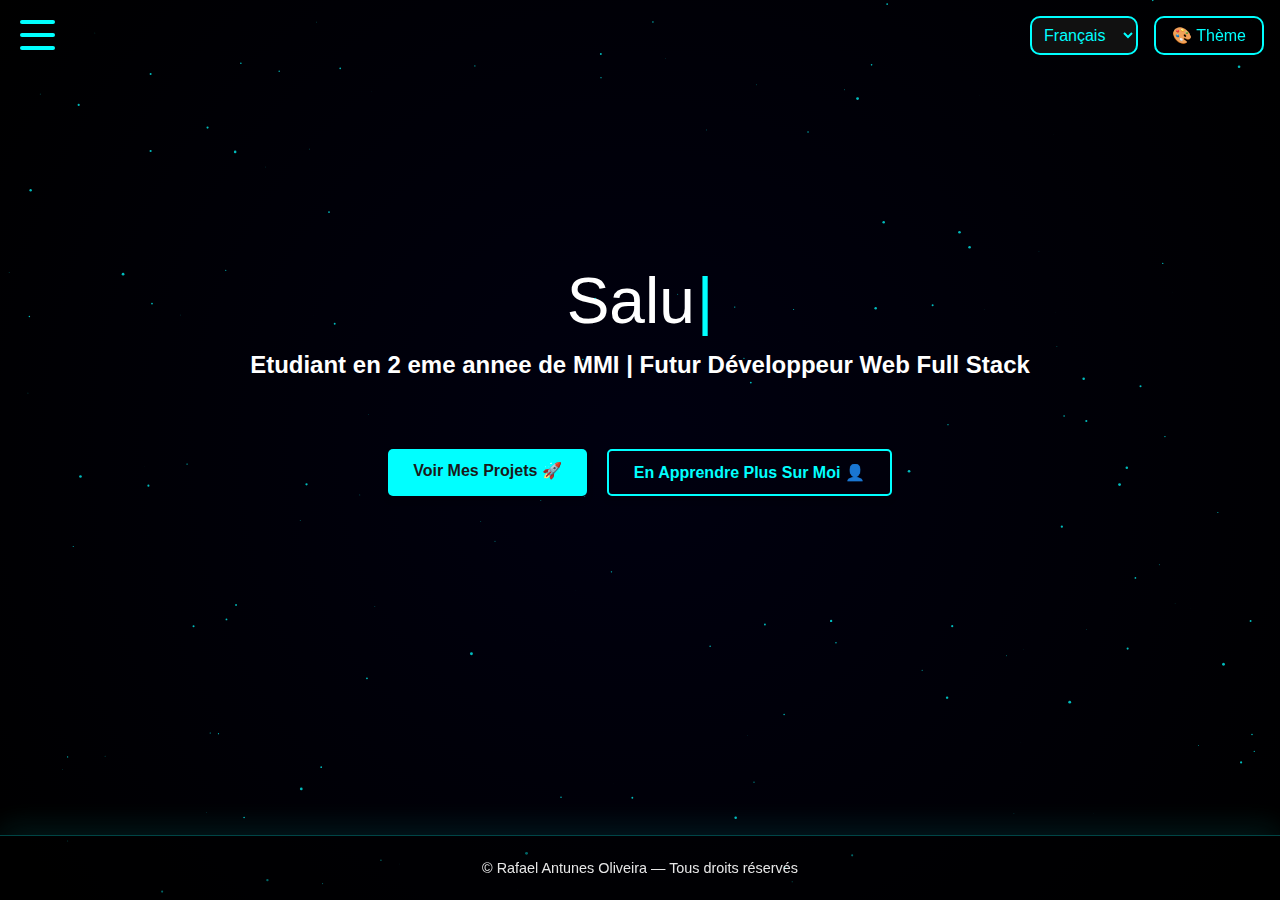
<file: index.html>
<!DOCTYPE html>
<html lang="fr">
<head>
  <meta charset="UTF-8" />
  <meta name="viewport" content="width=device-width, initial-scale=1.0" /> 
  <title>Rafael Antunes Oliveira | Portfolio Pro</title>
  
  <link rel="stylesheet" href="https://fonts.googleapis.com/css2?family=Orbitron:wght@500&family=Quicksand&display=swap" />
  <link rel="stylesheet" href="css/style.css" />
  <link rel="stylesheet" href="css/menu-hamburger.css" />
  
  <script src="js/etoile.js" defer></script>
  <script src="js/menu-hamburger.js" defer></script> 
  <script src="js/theme.js" defer></script> 
  <style>
    .typewriter-text::after {
      content: '|';
      animation: blink 1s infinite;
      margin-left: 2px;
      color: var(--primary-color, cyan); /* Utilisation de la variable CSS */
    }

    @keyframes blink {
      0%, 50%, 100% { opacity: 1; }
      25%, 75% { opacity: 0; }
    }
    
    /* STYLE AJOUTÉ POUR LA MISE EN PAGE MINIMALISTE */
    .hero-minimal {
        min-height: 80vh;
        display: flex;
        flex-direction: column;
        justify-content: center;
        align-items: center;
        text-align: center;
        padding: 50px 20px;
    }
    
    .hero-minimal h1 {
        font-size: clamp(2em, 8vw, 4em); /* Taille adaptable */
        margin-bottom: 0.2em;
        font-weight: 500;
    }
    
    .hero-minimal h2 {
        font-size: clamp(1em, 3.5vw, 1.5em);
        color: var(--text-color-secondary);
        margin-top: 0;
        margin-bottom: 40px;
    }
    
    .cta-container {
        display: flex;
        flex-wrap: wrap; /* Gère le responsive des boutons */
        gap: 20px;
        justify-content: center;
        margin-top: 30px;
    }
    
    .cta-button {
        text-decoration: none;
        padding: 12px 25px;
        border-radius: 5px;
        font-weight: bold;
        transition: transform 0.2s, opacity 0.2s;
        box-shadow: 0 4px 6px rgba(0, 0, 0, 0.2);
    }
    
    .cta-button:hover {
        transform: translateY(-2px);
    }
    
    /* Bouton Projets (Primaire) */
    .cta-projets {
        background-color: var(--primary-color, cyan);
        color: var(--background-color-dark, #1a1a1a);
    }

    /* Bouton À Propos (Secondaire) */
    .cta-a-propos {
        border: 2px solid var(--primary-color, cyan);
        background-color: transparent;
        color: var(--primary-color, cyan);
    }
    
    /* Responsive pour les boutons */
    @media (max-width: 480px) {
        .cta-container {
            flex-direction: column;
            width: 100%;
        }
        .cta-button {
            width: 100%;
        }
    }

    body {
      display: flex;
      flex-direction: column;
      min-height: 100vh;
      padding-bottom: 140px;
    }

    .hero-minimal {
      flex: 1;
    }

    .main-footer {
      position: fixed;
      bottom: 0;
      left: 0;
      right: 0;
      width: 100%;
      z-index: 10;
      margin-top: 0;
    }

    #langSelect {
      font-size: clamp(0.8rem, 2vw, 1rem);
      padding: clamp(0.4rem, 1vw, 0.5rem);
    }

    .theme-toggle {
      font-size: clamp(0.8rem, 2vw, 1rem);
      padding: clamp(0.4rem, 1vw, 0.5rem) clamp(0.8rem, 2vw, 1rem);
    }

    @media (max-width: 480px) {
      #langSelect,
      .theme-toggle {
        font-size: 0.75rem;
        padding: 0.3rem 0.5rem;
      }
    }

  </style>
</head>
<body>
  <canvas id="stars"></canvas>
  
  <div class="top-controls">
    <select id="langSelect">
      <option value="fr">Français</option>
      <option value="en">English</option>
      <option value="pt">Portugais</option>
    </select>
    <button class="theme-toggle" onclick="toggleTheme()">🎨 Thème</button>
  </div>
  
  <div class="navbar">
    <div class="menu-toggle" onclick="toggleMenu(this)"> 
      <span></span>
      <span></span>
      <span></span>
    </div>
  </div>

  <nav class="menu" id="mobileMenu">
    <a href="index.html">Accueil</a>
    <a href="Pages/Projets.html">Projets</a>
    <a href="Pages/Contact.html">Contact</a>
    <a href="Pages/Info.html">À propos</a>
  </nav>

  <main class="main-content hero-minimal">

    <h1 id="title">
      <span class="typewriter-text" id="typewriter-text"></span>
    </h1>
    
    <h2 id="projectsTitle">Etudiant en 2 eme annee de MMI | Futur Développeur Web Full Stack</h2>
    
    <div class="cta-container">
      
      <a href="Pages/Projets.html" class="cta-button cta-projets">
        Voir Mes Projets 🚀
      </a>
      
      <a href="Pages/Info.html" class="cta-button cta-a-propos">
        En Apprendre Plus Sur Moi 👤
      </a>
      
    </div>

  </main>
  
    <footer class="main-footer">
        <div class="max-w-7xl mx-auto">
            &copy; <span id="currentYear"></span> Rafael Antunes Oliveira — Tous droits réservés
        </div>
    </footer>

<script>
    const text = "Salut, je suis Rafael Antunes Oliveira";
    const speed = 50;
    const typewriterElement = document.getElementById("typewriter-text");
    
    function typeWriter(i = 0) {
      if (i < text.length) {
        typewriterElement.innerHTML += text.charAt(i);
        setTimeout(() => typeWriter(i + 1), speed); // <-- Appel récursif
      }
    }
    
    // Lancement de l'animation après le chargement de la page
    window.addEventListener('load', () => setTimeout(typeWriter, 500)); 
</script>
</body>
</html>
</file>
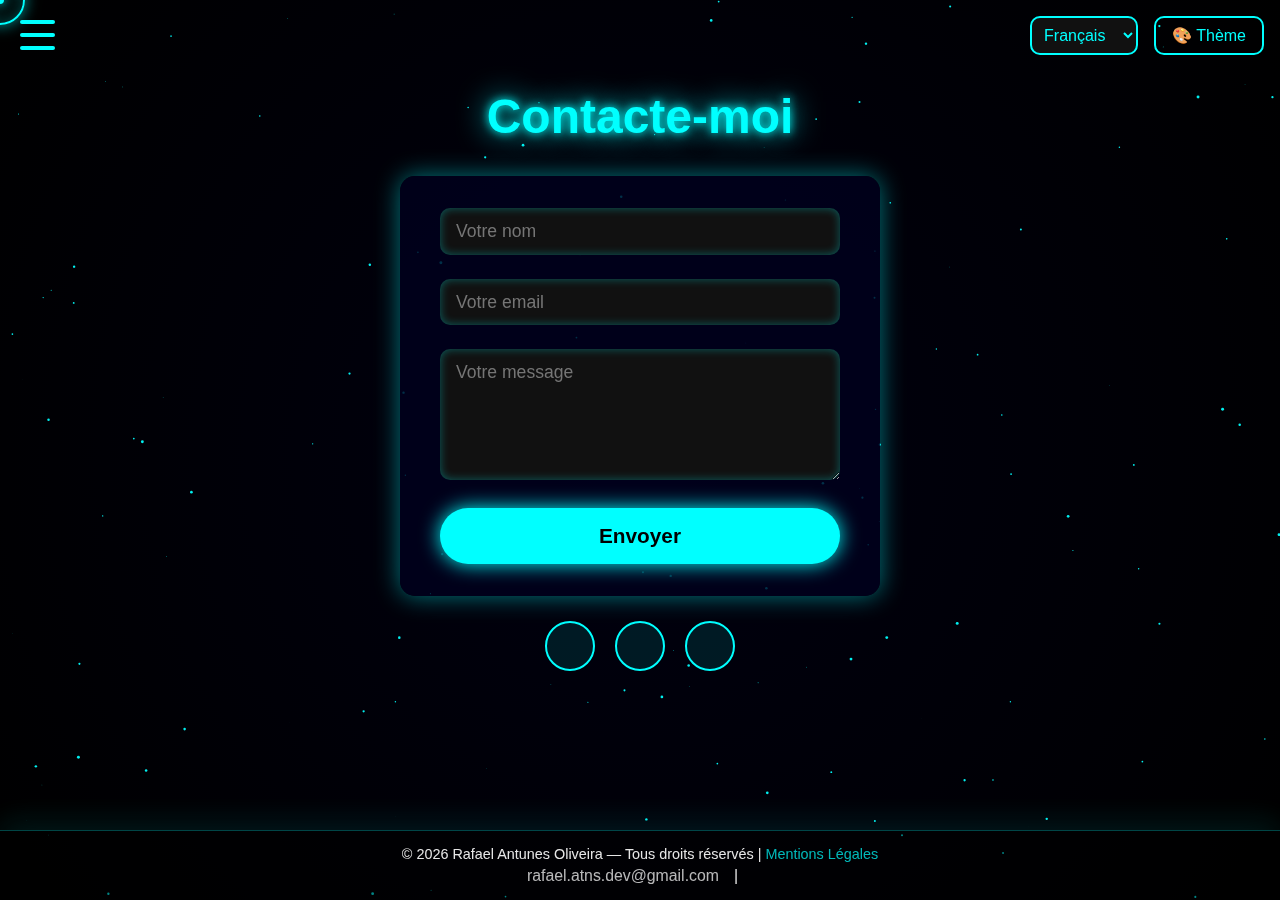
<file: Pages/Contact.html>
<!DOCTYPE html>
<html lang="fr">
<head>
    <meta charset="UTF-8" />
    <title>Contact</title>
    <meta name="viewport" content="width=device-width, initial-scale=1.0" />
    <link rel="stylesheet" href="../css/style.css" />
    <link rel="stylesheet" href="../css/style3.css" />
    <link rel="stylesheet" href="../css/menu-hamburger.css" />
    <link rel="stylesheet" href="../css/cursor.css" />
    <link rel="stylesheet" href="../css/afk.css" />
    <link rel="stylesheet" href="https://cdnjs.cloudflare.com/ajax/libs/font-awesome/6.5.1/css/all.min.css" integrity="sha512-DTOQO9RWCH3ppGqcWaEA1BIZOC6xxalwEsw9c2QQeAIftl+Vegovlnee1c9QX4TctnWMn13TZye+giMm8e2LwA==" crossorigin="anonymous" referrerpolicy="no-referrer" />
    <script src="../js/menu-hamburger.js" defer></script>
    <script src="../js/script3.js" defer></script>
    <script src="../js/etoile.js" defer></script>
    <script src="../js/theme.js" defer></script>
    <script src="../js/cursor.js" defer></script>

      <style>
    body {
      display: flex;
      flex-direction: column;
      min-height: 100vh;
      padding-bottom: 140px;
    }
    main {
      flex: 1;
    }
    /* Modification du style pour le footer (copié de index.html) */
    .main-footer {
      position: fixed;
      bottom: 0;
      left: 0;
      right: 0;
      width: 100%;
      z-index: 10;
      margin-top: 0;
      /* Nouveau style pour centrer le contenu du footer */
      display: flex;
      justify-content: center;
      align-items: center;
      flex-direction: column;
      padding: 15px 10px; /* Ajout d'un peu de padding */
    }
    /* Style pour le conteneur des liens de contact/sociaux (copié de index.html) */
    .footer-contact-links {
        margin-top: 5px;
        display: flex;
        align-items: center;
        gap: 15px; /* Espace entre les icônes et le texte */
        font-size: 1.1em;
    }
    .footer-contact-links a {
        color: var(--text-color-secondary);
        transition: color 0.3s;
    }
    .footer-contact-links a:hover {
        color: var(--primary-color, cyan);
    }

    h1#contactTitle {
      font-size: clamp(1.5rem, 5vw, 3rem);
      word-wrap: break-word;
      overflow-wrap: break-word;
    }

    #langSelect {
      font-size: clamp(0.8rem, 2vw, 1rem);
      padding: clamp(0.4rem, 1vw, 0.5rem);
    }

    .theme-toggle {
      font-size: clamp(0.8rem, 2vw, 1rem);
      padding: clamp(0.4rem, 1vw, 0.5rem) clamp(0.8rem, 2vw, 1rem);
    }

    @media (max-width: 768px) {
      h1#contactTitle {
        font-size: clamp(1.2rem, 4vw, 2rem);
      }
    }

    @media (max-width: 480px) {
      #langSelect,
      .theme-toggle {
        font-size: 0.75rem;
        padding: 0.3rem 0.5rem;
      }
    }

    .contact-social-links {
      display: flex;
      justify-content: center;
      gap: 20px;
      margin-top: 25px;
    }

    .contact-social-links a {
      width: 50px;
      height: 50px;
      display: flex;
      align-items: center;
      justify-content: center;
      border-radius: 50%;
      background-color: rgba(0, 255, 255, 0.1);
      color: var(--primary-color, cyan);
      border: 2px solid var(--primary-color, cyan);
      transition: all 0.3s ease;
      font-size: 1.5em;
    }

    .contact-social-links a:hover {
      background-color: var(--primary-color, cyan);
      color: var(--background-color-dark, #1a1a1a);
      transform: scale(1.1);
      box-shadow: 0 0 20px rgba(0, 255, 255, 0.5);
    }

    @media (max-width: 480px) {
      .contact-social-links {
        gap: 15px;
      }

      .contact-social-links a {
        width: 45px;
        height: 45px;
        font-size: 1.2em;
      }
    }
  </style>
</head>
<body class="fade-out">
  <div class="top-controls">
    <select id="langSelect">
      <option value="fr" selected>Français</option>
      <option value="en">English</option>
      <option value="pt">Portugais</option>
      <option value="es">Español</option>
    </select>
    <button id="themeBtn" class="theme-toggle" onclick="toggleTheme()">🎨 Thème</button>
  </div>

  <div class="navbar">
    <div class="menu-toggle" onclick="toggleMenu(this)">
      <span></span>
      <span></span>
      <span></span>
    </div>
  </div>

<nav class="menu" id="mobileMenu">
  <a href="../index.html" data-translate="navAccueil">Accueil</a>
  
  <a href="ProjetsDev.html" data-translate="navProjetsDev">Projets</a>
  <a href="Contact.html" data-translate="navContact">Contact</a>
  
  <a href="Info.html" data-translate="navInfo">Info</a>
</nav>


    <canvas id="stars"></canvas>

    <div class="hero">
        <h1 id="contactTitle">Contacte-moi</h1>
        <form class="contact-form" action="https://formspree.io/f/xrbnlbdd" method="POST">
            <input type="text" name="name" placeholder="Votre nom" required />
            <input type="email" name="email" placeholder="Votre email" required />
            <textarea rows="5" name="message" placeholder="Votre message" required></textarea>
            <button type="submit">Envoyer</button>
        </form>
        <div class="contact-social-links">
            <a href="mailto:rafael.atns.dev@gmail.com" title="Envoyer un e-mail à Rafael">
                <i class="fas fa-envelope"></i>
            </a>
            <a href="https://www.linkedin.com/in/rafatns/" target="_blank" title="Mon profil LinkedIn">
                <i class="fab fa-linkedin"></i>
            </a>
            <a href="https://github.com/alnrfLO" target="_blank" title="Mon profil GitHub">
                <i class="fab fa-github"></i>
            </a>
        </div>
    </div>
    
<footer class="main-footer">
    <div class="max-w-7xl mx-auto">
        &copy; <span id="currentYear"></span> Rafael Antunes Oliveira — <span data-translate="allRightsReserved">Tous droits réservés</span> |
        <a href="Mentions.html" data-translate="footerMentions">Mentions Légales</a>
    </div>
    <div class="footer-contact-links">
        <a href="mailto:rafael.atns.dev@gmail.com" title="Envoyer un e-mail à Rafael">
            <i class="fas fa-envelope"></i> rafael.atns.dev@gmail.com
        </a>
        <span>|</span>
        <a href="https://www.linkedin.com/in/rafatns/" target="_blank" title="Mon profil LinkedIn">
            <i class="fab fa-linkedin"></i> </a>
    </div>
    </footer>

    <script>
      document.addEventListener('DOMContentLoaded', () => {
        const yearEl = document.getElementById('currentYear');
        if (yearEl) yearEl.textContent = new Date().getFullYear();
      });
    </script>

    <script src="../js/afk.js"></script>
</body>
</html>
</file>
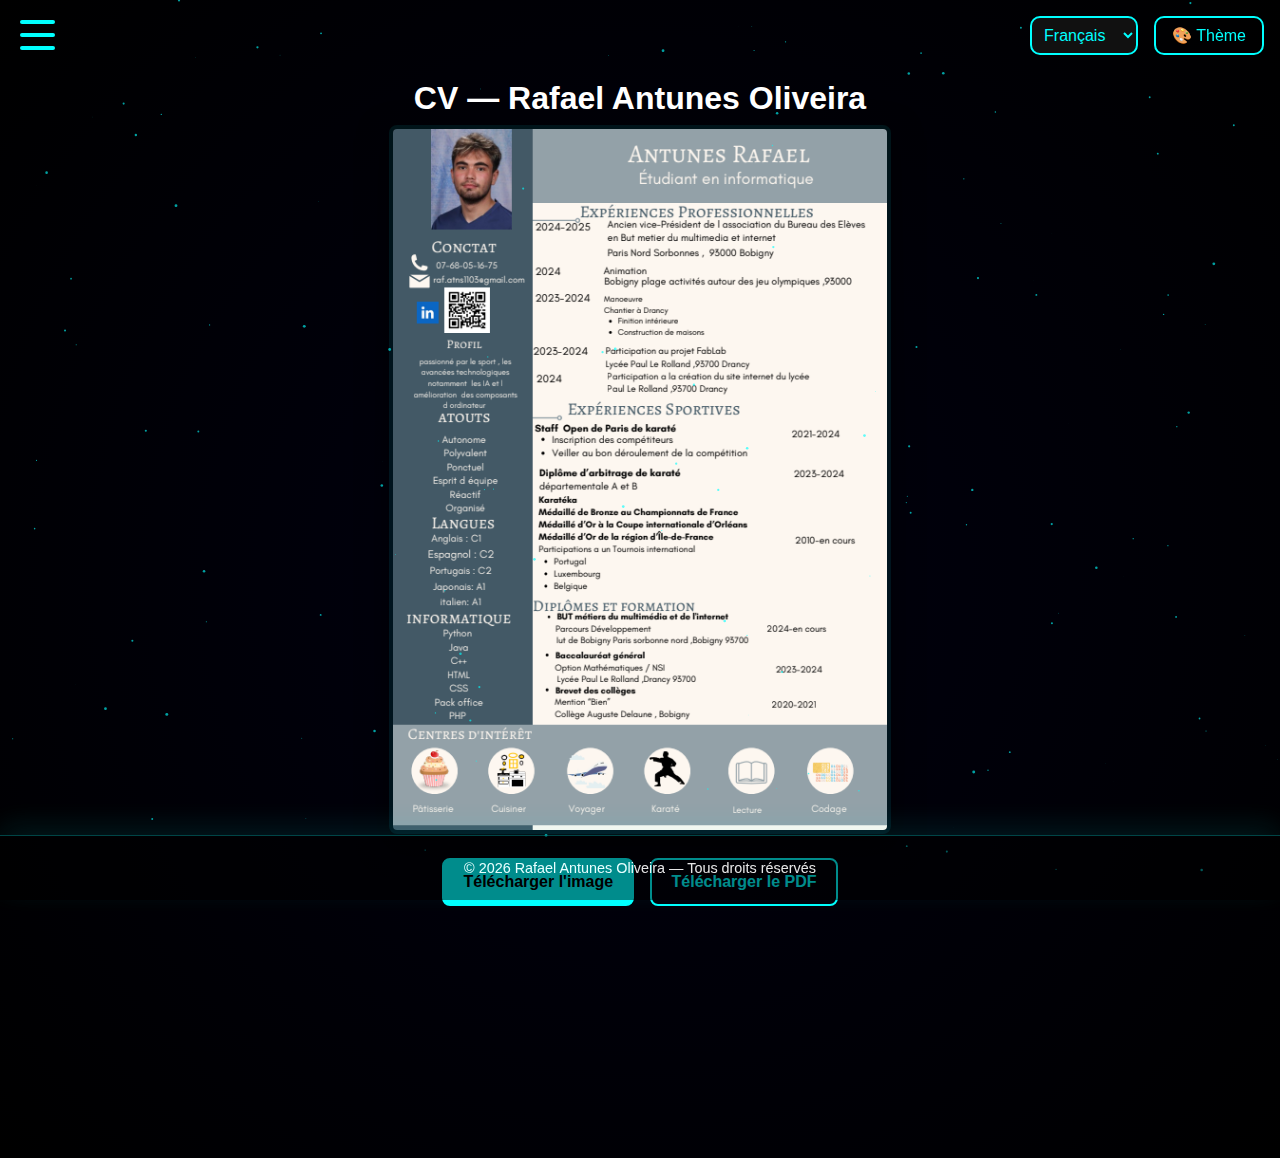
<file: Pages/CV.html>
<!DOCTYPE html>
<html lang="fr">
<head>
  <meta charset="UTF-8" />
  <meta name="viewport" content="width=device-width, initial-scale=1.0" />
  <title>CV - Rafael Antunes Oliveira</title>
  <link rel="stylesheet" href="https://fonts.googleapis.com/css2?family=Orbitron:wght@500&family=Quicksand&display=swap" />
  <link rel="stylesheet" href="../css/style.css" />
  <link rel="stylesheet" href="../css/menu-hamburger.css" />
  <style>
    body {
      display: flex;
      flex-direction: column;
      min-height: 100vh;
      padding-bottom: 140px;
    }
    main {
      flex: 1;
    }
    .main-footer {
      position: fixed;
      bottom: 0;
      left: 0;
      right: 0;
      width: 100%;
      z-index: 10;
      margin-top: 0;
    }

    .cv-container {
      max-width: 1000px;
      margin: 4rem auto 6rem;
      padding: 1rem;
      text-align: center;
    }
    .cv-image {
      width: 95%;
      max-width: 1000px;
      height: auto;
      border: 4px solid rgba(0,255,255,0.08);
      box-shadow: 0 10px 30px rgba(0,0,0,0.6);
      border-radius: 8px;
      display: block;
      margin: 0.5rem auto 1.5rem;
    }
    .cv-actions {
      display:flex;
      gap:1rem;
      justify-content:center;
      flex-wrap:wrap;
      margin-top: 1rem;
    }
    .cv-btn {
      padding: 0.8rem 1.2rem;
      border-radius: 8px;
      border: 2px solid var(--primary-color, #0ff);
      background: var(--primary-color, #0ff);
      color: #000;
      text-decoration: none;
      font-weight: 600;
    }
    .cv-btn.secondary {
      background: transparent;
      color: var(--primary-color, #0ff);
    }
    #langSelect {
      font-size: clamp(0.8rem, 2vw, 1rem);
      padding: clamp(0.4rem, 1vw, 0.5rem);
    }

    .theme-toggle {
      font-size: clamp(0.8rem, 2vw, 1rem);
      padding: clamp(0.4rem, 1vw, 0.5rem) clamp(0.8rem, 2vw, 1rem);
    }
    @media (max-width: 480px) {
      .cv-container { margin: 3rem 1rem 6rem; }
      .cv-image { width: 100%; }
    }
  </style>
</head>
<body>
  <div class="top-controls">
    <select id="langSelect">
      <option value="fr">Français</option>
      <option value="en">English</option>
      <option value="pt">Portugais</option>
    </select>
    <button class="theme-toggle" onclick="toggleTheme()">🎨 Thème</button>
  </div>

  <canvas id="stars"></canvas>

  <div class="navbar">
    <div class="menu-toggle" onclick="toggleMenu(this)">
      <span></span>
      <span></span>
      <span></span>
    </div>
  </div>

  <nav class="menu" id="mobileMenu">
    <a href="../index.html">Accueil</a>
    <a href="Projets.html">Projets</a>
    <a href="Contact.html">Contact</a>
    <div class="submenu">
      <button class="submenu-toggle">À propos</button>
      <div class="submenu-list">
        <a href="Info.html">Info</a>
        <a href="CV.html">CV</a>
      </div>
    </div>
  </nav>

  <header>
    <div>
      <!-- controls moved to top-controls -->
    </div>
  </header>

  <main class="cv-container">
    <h1>CV — Rafael Antunes Oliveira</h1>

    <!-- Display CV image from the project's img/ folder -->
    <img src="../img/cv.png" alt="CV Rafael Antunes Oliveira" class="cv-image" />

    <div class="cv-actions">
      <a class="cv-btn" href="../img/cv.png" download>Télécharger l'image</a>
      <a class="cv-btn secondary" href="../downloads/cv.pdf" download>Télécharger le PDF</a>
    </div>
  </main>

  <footer class="main-footer">
    <div class="max-w-7xl mx-auto">&copy; <span id="currentYear"></span> Rafael Antunes Oliveira — Tous droits réservés</div>
  </footer>

  <script src="../js/menu-hamburger.js" defer></script>
  <script src="../js/etoile.js" defer></script>
  <script src="../js/theme.js" defer></script>
  <script>
    // Set year and restore theme/lang similar to other pages
    document.addEventListener('DOMContentLoaded', () => {
      const yearElement = document.getElementById('currentYear');
      if (yearElement) yearElement.textContent = new Date().getFullYear();

      const savedTheme = localStorage.getItem('theme');
      if (savedTheme === 'light-theme') document.body.classList.add('light-theme');

      const savedLang = localStorage.getItem('lang') || 'fr';
      const langSelect = document.getElementById('langSelect');
      if (langSelect) {
        langSelect.value = savedLang;
        langSelect.addEventListener('change', e => {
          localStorage.setItem('lang', e.target.value);
        });
      }
    });
  </script>
</body>
</html>
</file>
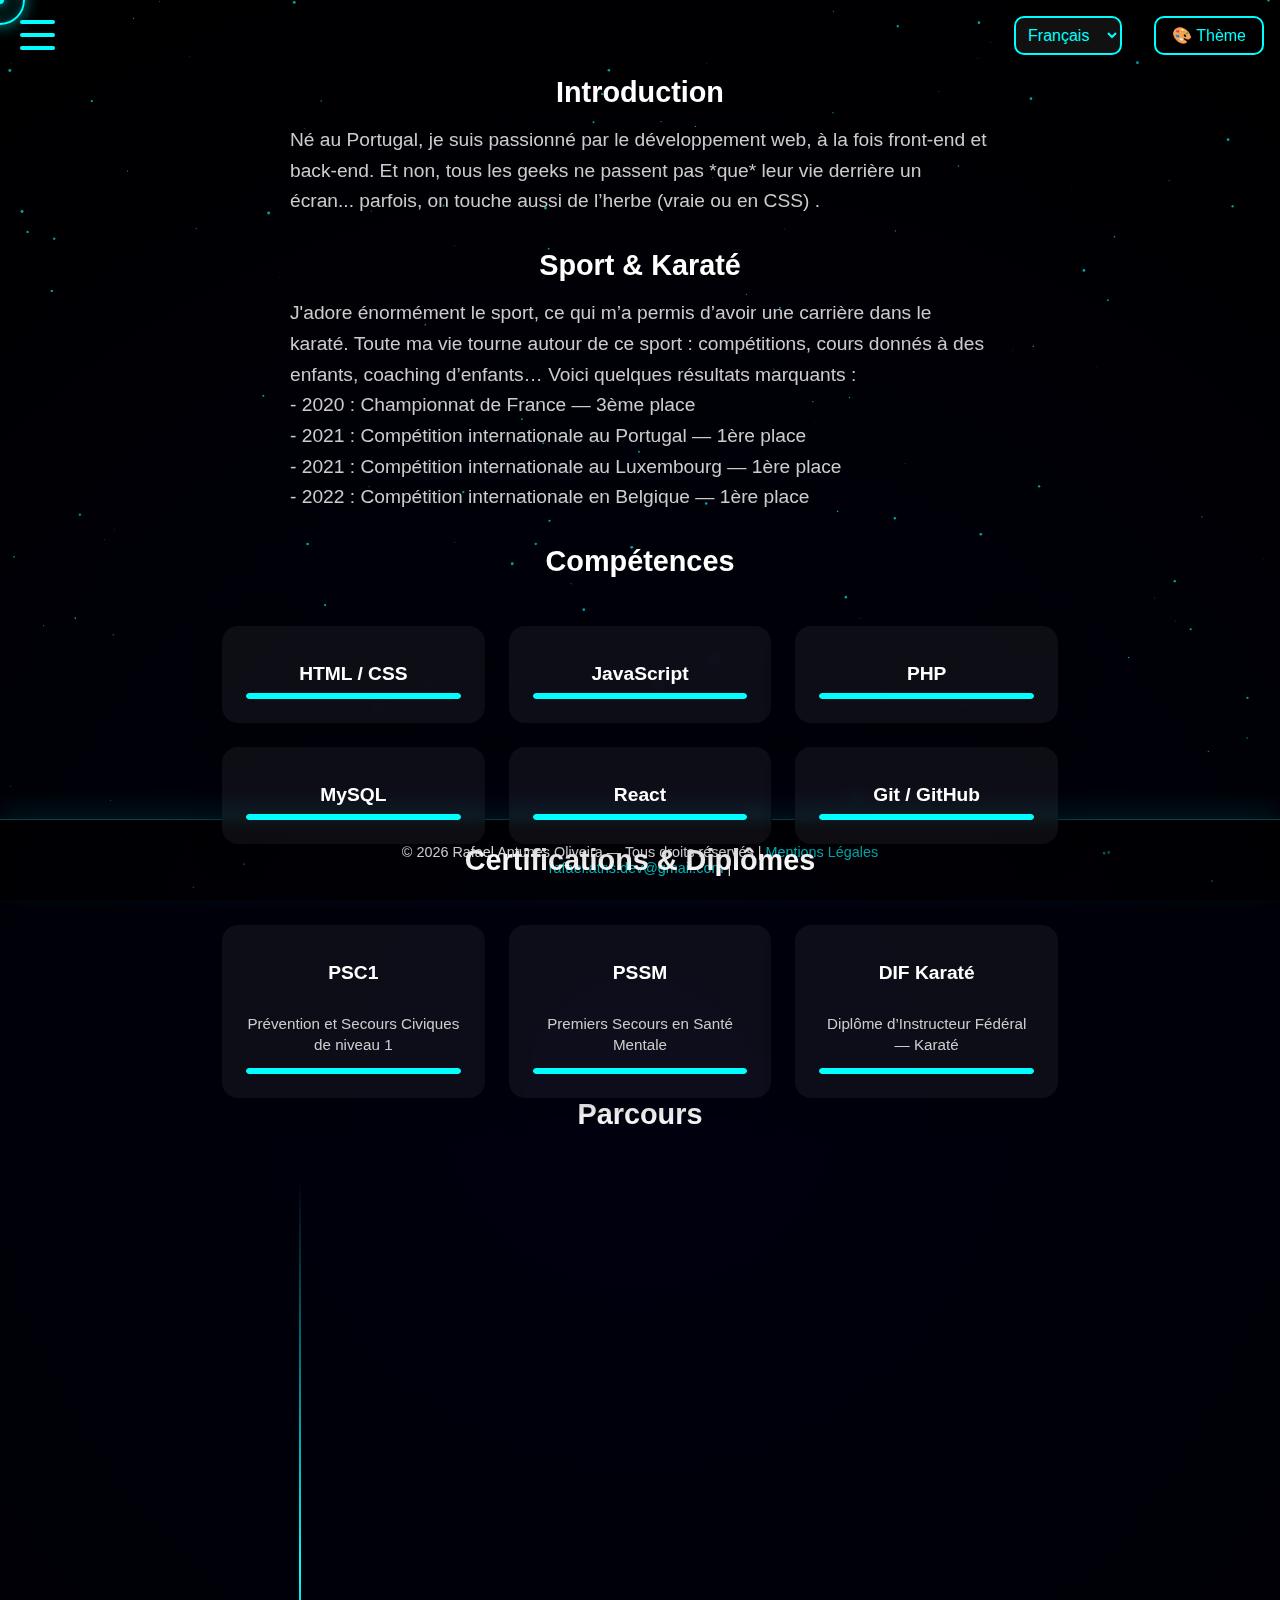
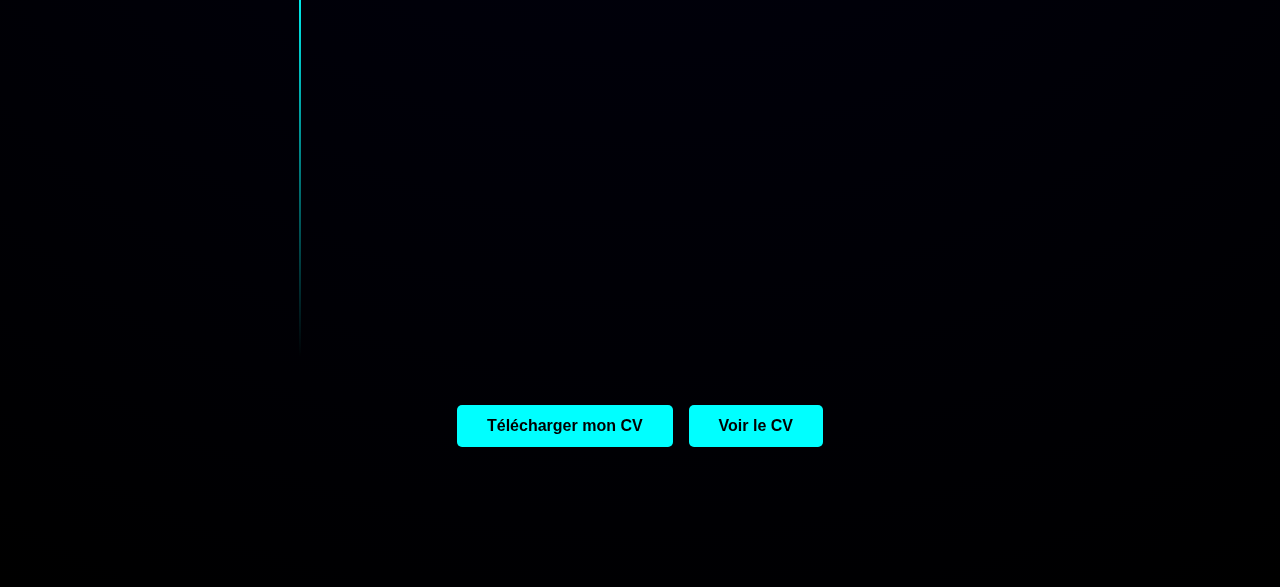
<file: Pages/Info.html>
<!DOCTYPE html>
<html lang="fr">
<head>
  <meta charset="UTF-8" />
  <title>À propos - Rafael Antunes Oliveira</title>
  <meta name="viewport" content="width=device-width, initial-scale=1.0" />
  <meta name="description" content="Rafael Antunes Oliveira, étudiant en MMI et développeur web Full Stack passionné par le sport, le cinéma, les jeux vidéo et la créativité en développement web.">
  <link rel="stylesheet" href="../css/style.css" />
  <link rel="stylesheet" href="../css/style4.css" />
  <link rel="stylesheet" href="../css/menu-hamburger.css" />
  <link rel="stylesheet" href="../css/cursor.css" />
  <link rel="stylesheet" href="../css/afk.css" />
  <link rel="stylesheet" href="https://cdnjs.cloudflare.com/ajax/libs/font-awesome/6.5.1/css/all.min.css" integrity="sha512-DTOQO9RWCH3ppGqcWaEA1BIZOC6xxalwEsw9c2QQeAIftl+Vegovlnee1c9QX4TctnWMn13TZye+giMm8e2LwA==" crossorigin="anonymous" referrerpolicy="no-referrer" />
  
  <style>



/* ===== ESPACEMENT POUR TOP-CONTROLS ===== */
body {
  padding-top: 60px; /* espace au-dessus pour le menu fixe */
}

@media (max-width: 768px) {
  body {
    padding-top: 70px; /* plus de place sur mobile si menu plus grand */
  }
}

/* Alternativement, si tu veux cibler juste la première section */
.section-content {
  margin-top: 0; /* reset si nécessaire */
  padding-top: 1rem;
}

@media (max-width: 768px) {
  .section-content {
    padding-top: 2rem; /* espace supplémentaire sur mobile */
  }
}


main {
  flex: 1;
  padding: 0 1rem;
}

h3 {
  font-size: 1.8rem;
  margin-bottom: 1rem;
  text-align: center;
}

/* ===== SECTIONS ===== */
.section-content {
  max-width: 1200px;
  margin: 0 auto;
}

/* ===== SKILLS GRID ===== */
.skills-grid {
  display: grid;
  grid-template-columns: repeat(auto-fit, minmax(220px, 1fr));
  gap: 1.5rem;
  max-width: 900px;
  margin: 3rem auto 0;
  padding: 0 1rem;
}

/* Skill / Diplôme Cards */
.skill-card {
  display: flex;
  flex-direction: column;
  align-items: center;
  background: rgba(255, 255, 255, 0.05);
  border-radius: 16px;
  padding: 1.5rem;
  backdrop-filter: blur(6px);
  box-shadow: 0 10px 30px rgba(0,0,0,0.25);
  transition: transform 0.3s ease, box-shadow 0.3s ease, background-color 0.3s ease;
  text-decoration: none;
  color: inherit;
}

.skill-card:hover {
  transform: translateY(-6px) scale(1.02);
  box-shadow: 0 18px 35px rgba(0,0,0,0.35);
  background-color: rgba(240, 248, 255, 0.15);
}

.skill-card i {
  font-size: 2rem;
  margin-bottom: 0.8rem;
  color: var(--primary-color);
  transition: transform 0.3s ease, color 0.3s ease;
}

.skill-card:hover i {
  transform: rotate(15deg) scale(1.1);
}

.skill-card h4 {
  margin-bottom: 0.5rem;
  font-size: 1.2rem;
  font-weight: 600;
  text-align: center;
}

.skill-card p {
  font-size: 0.95rem;
  text-align: center;
  line-height: 1.4;
  margin-bottom: 0.8rem;
}

/* Skill bar */
.skill-bar {
  background-color: rgba(0,0,0,0.1);
  height: 6px;
  border-radius: 5px;
  overflow: hidden;
  width: 100%;
}

.skill-bar span {
  display: block;
  height: 100%;
  width: 100%;
  background-color: var(--primary-color);
  border-radius: 5px;
}

/* ===== TIMELINE ===== */
.timeline {
  position: relative;
  max-width: 700px;
  margin: 3rem auto 0;
  padding-left: 30px;
}

.timeline::before {
  content: "";
  position: absolute;
  left: 9px;
  top: 0;
  width: 2px;
  height: 100%;
  background: linear-gradient(to bottom, transparent, var(--primary-color), transparent);
}

.timeline-item {
  position: relative;
  margin-bottom: 3rem;
  opacity: 0;
  transform: translateY(30px);
  animation: fadeUp 0.8s ease forwards;
}

.timeline-dot {
  position: absolute;
  left: -30px;
  top: 6px;
  width: 14px;
  height: 14px;
  background: var(--primary-color);
  border-radius: 50%;
  box-shadow: 0 0 12px var(--primary-color);
}

.timeline-content {
  background: rgba(255, 255, 255, 0.05);
  padding: 1rem 1.5rem;
  border-radius: 12px;
  backdrop-filter: blur(6px);
  text-align: left;
  transition: transform 0.3s ease;
}

.timeline-content:hover {
  transform: translateX(6px);
}

.timeline-date {
  font-size: 0.85rem;
  font-weight: 600;
  color: var(--primary-color);
  display: block;
  margin-bottom: 0.3rem;
}

@keyframes fadeUp {
  to {
    opacity: 1;
    transform: translateY(0);
  }
}

/* ===== CV BUTTONS ===== */
#section-cv-button {
  display: flex;
  flex-wrap: wrap;
  gap: 1rem;
  justify-content: center;
  margin-top: 2rem;
}

#section-cv-button a {
  display: inline-block;
  padding: 12px 30px;
  background-color: var(--primary-color);
  color: #000;
  text-decoration: none;
  border-radius: 5px;
  font-weight: 600;
  transition: transform 0.3s ease;
}

#section-cv-button a:hover {
  transform: scale(1.05);
}

/* ===== MEDIA QUERIES ===== */

/* Tablette moyenne */
@media (max-width: 1024px) {
  .skills-grid {
    grid-template-columns: repeat(auto-fit, minmax(180px, 1fr));
  }
  .timeline {
    padding-left: 20px;
  }
  .timeline-dot {
    left: -25px;
  }
}

/* Téléphones */
@media (max-width: 768px) {
  h3 {
    font-size: 1.5rem;
  }
  .skills-grid {
    grid-template-columns: 1fr; /* une carte par ligne */
    gap: 1rem;
  }
  .skill-card {
    padding: 1rem;
  }
  .timeline {
    padding-left: 15px;
  }
  .timeline-dot {
    left: -20px;
  }
  .timeline-content {
    padding: 0.8rem 1rem;
  }
  .skill-card i {
    font-size: 1.8rem;
  }
  .skill-card h4 {
    font-size: 1.1rem;
  }
  .skill-card p {
    font-size: 0.9rem;
  }
  #section-cv-button a {
    padding: 10px 20px;
    font-size: 0.95rem;
  }
}

/* Petit mobile */
@media (max-width: 480px) {
  h3 {
    font-size: 1.3rem;
  }
  .skill-card i {
    font-size: 1.5rem;
  }
  .skill-card h4 {
    font-size: 1rem;
  }
  .skill-card p {
    font-size: 0.85rem;
  }
  .timeline-date {
    font-size: 0.75rem;
  }
}


  </style>
  
  <script src="../js/menu-hamburger.js" defer></script>
  <script src="../js/etoile.js" defer></script>
  <script src="../js/theme.js" defer></script> 
  <script src="../js/script4.js" defer></script>
  <script src="../js/cursor.js" defer></script> </head>
<body>
  
  <canvas id="stars"></canvas>
  
  <div class="top-controls">
    <select id="langSelect">
      <option value="fr">Français</option>
      <option value="en">English</option>
      <option value="pt">Portugais</option>
      <option value="es">Español</option>
    </select>
    <button id="themeBtn" class="theme-toggle" onclick="toggleTheme()" data-translate="theme">🎨 Thème</button>
  </div>
  
  <div class="navbar">
    <div class="menu-toggle" onclick="toggleMenu(this)"> 
      <span></span>
      <span></span>
      <span></span>
    </div>
  </div>

<nav class="menu" id="mobileMenu">
  <a href="../index.html" data-translate="navAccueil">Accueil</a>
  
  <a href="ProjetsDev.html" data-translate="navProjetsDev">Projets</a>
  <a href="Contact.html" data-translate="navContact">Contact</a>
  
  <a href="Info.html" data-translate="navInfo">Info</a>
</nav>


  <main>
    <section class="section-content">
      <div class="section-container">
        <div id="section-intro">
          <h3 data-translate="sectionIntroTitle">Introduction</h3>
          <p data-translate="sectionIntroText">Né au Portugal, je suis passionné par le développement web, à la fois front-end et back-end. Et non, tous les geeks ne passent pas *que* leur vie derrière un écran... parfois, on touche aussi de l’herbe (vraie ou en CSS) .</p>
        </div>
        
        <div id="section-sport">
          <h3 data-translate="sectionSportTitle">Sport & Karaté</h3>
          <p data-translate="sectionSportText">J'adore énormément le sport, ce qui m’a permis d’avoir une carrière dans le karaté. Toute ma vie tourne autour de ce sport : compétitions, cours donnés à des enfants, coaching d’enfants… Voici quelques résultats marquants :<br>- 2020 : Championnat de France — 3ème place<br>- 2021 : Compétition internationale au Portugal — 1ère place<br>- 2021 : Compétition internationale au Luxembourg — 1ère place<br>- 2022 : Compétition internationale en Belgique — 1ère place</p>
        </div>


<div id="section-skills">
  <h3 data-translate="sectionSkillsTitle">Compétences</h3>

  <div class="skills-grid">

    <div class="skill-card">
      <i class="fa-brands fa-html5"></i>
      <h4>HTML / CSS</h4>
      <div class="skill-bar">
        <span style="width: 100%"></span>
      </div>
    </div>

    <div class="skill-card">
      <i class="fa-brands fa-js"></i>
      <h4>JavaScript</h4>
      <div class="skill-bar">
        <span style="width: 100%"></span>
      </div>
    </div>

    <div class="skill-card">
      <i class="fa-brands fa-php"></i>
      <h4>PHP</h4>
      <div class="skill-bar">
        <span style="width: 100%"></span>
      </div>
    </div>

    <div class="skill-card">
      <i class="fa-solid fa-database"></i>
      <h4>MySQL</h4>
      <div class="skill-bar">
        <span style="width: 100%"></span>
      </div>
    </div>

    <div class="skill-card">
      <i class="fa-brands fa-react"></i>
      <h4>React</h4>
      <div class="skill-bar">
        <span style="width: 100%"></span>
      </div>
    </div>

    <div class="skill-card">
      <i class="fa-brands fa-git-alt"></i>
      <h4>Git / GitHub</h4>
      <div class="skill-bar">
        <span style="width: 100%"></span>
      </div>
    </div>

  </div>
</div>
<div id="section-certifications">
  <h3 data-translate="sectionCertificationsTitle">Certifications & Diplômes</h3>

  <div class="skills-grid">

    <a href="psc1.html" class="skill-card">
      <i class="fa-solid fa-kit-medical"></i>
      <h4>PSC1</h4>
      <p data-translate="certPSC1">
        Prévention et Secours Civiques de niveau 1
      </p>
      <div class="skill-bar">
        <span style="width: 100%"></span>
      </div>
    </a>

    <a href="pssm.html" class="skill-card">
      <i class="fa-solid fa-water"></i>
      <h4>PSSM</h4>
      <p data-translate="certPSSM">
        Premiers Secours en Santé Mentale
      </p>
      <div class="skill-bar">
        <span style="width: 100%"></span>
      </div>
    </a>

    <a href="dif-karate.html" class="skill-card">
      <i class="fa-solid fa-medal"></i>
      <h4>DIF Karaté</h4>
      <p data-translate="certDIF">
        Diplôme d’Instructeur Fédéral — Karaté
      </p>
      <div class="skill-bar">
        <span style="width: 100%"></span>
      </div>
    </a>

  </div>
</div>


<div id="section-parcours">
  <h3 data-translate="sectionParcoursTitle">Parcours</h3>

  <div class="timeline">

    <div class="timeline-item">
      <div class="timeline-dot"></div>
      <div class="timeline-content">
        <span class="timeline-date">2021</span>
        <p data-translate="parcoursBrevet">
          Brevet des collèges — Mention Bien<br>
          Collège Auguste Delaune, Bobigny
        </p>
      </div>
    </div>

    <div class="timeline-item">
      <div class="timeline-dot"></div>
      <div class="timeline-content">
        <span class="timeline-date">2023</span>
        <p data-translate="parcoursBac">
          Baccalauréat — Spécialités Mathématiques & NSI<br>
          Lycée Paul Le Rolland, Drancy
        </p>
      </div>
    </div>

    <div class="timeline-item">
      <div class="timeline-dot"></div>
      <div class="timeline-content">
        <span class="timeline-date">2023 – Aujourd’hui</span>
        <p data-translate="parcoursMMI">
          BUT MMI — 2ᵉ année<br>
          IUT de Bobigny, Université Sorbonne Paris Nord<br>
          Parcours Développement Web
        </p>
      </div>
    </div>

  </div>
</div>



        <div id="section-cv-button" style="display: flex; gap: 1rem; justify-content: center; margin-top: 2rem;">
          <a href="../downloads/cv.pdf" download style="display: inline-block; padding: 12px 30px; background-color: var(--primary-color); color: rgb(0, 0, 0); text-decoration: none; border-radius: 5px; font-weight: 600; transition: 0.3s ease-in-out;" onmouseover="this.style.transform='scale(1.05)'" onmouseout="this.style.transform='scale(1)'" data-translate="cvButtonText">Télécharger mon CV</a>
          <a href="../downloads/cv.pdf" target="_blank" style="display: inline-block; padding: 12px 30px; background-color: var(--primary-color); color: rgb(0, 0, 0); text-decoration: none; border-radius: 5px; font-weight: 600; transition: 0.3s ease-in-out;" onmouseover="this.style.transform='scale(1.05)'" onmouseout="this.style.transform='scale(1)'" data-translate="cvButtonView">Voir le CV</a>
        </div>
        
      </div>
      
    </section>
  </main>

<footer class="main-footer">
    <div class="max-w-7xl mx-auto">
        &copy; <span id="currentYear"></span> Rafael Antunes Oliveira — <span data-translate="allRightsReserved">Tous droits réservés</span> |
        <a href="Mentions.html" data-translate="footerMentions">Mentions Légales</a>
    </div>
    <div class="footer-contact-links">
        <a href="mailto:rafael.atns.dev@gmail.com" title="Envoyer un e-mail à Rafael">
            <i class="fas fa-envelope"></i> rafael.atns.dev@gmail.com
        </a>
        <span>|</span>
        <a href="https://www.linkedin.com/in/rafatns/" target="_blank" title="Mon profil LinkedIn">
            <i class="fab fa-linkedin"></i> </a>
    </div>
</footer>

  <script>
    // Initialisation de la langue et de l'année
    document.addEventListener('DOMContentLoaded', () => {
        const savedLang = localStorage.getItem('lang') || 'fr';
        const langSelect = document.getElementById('langSelect');
        
        if (langSelect) {
          langSelect.value = savedLang;
          // L'écouteur de changement de langue est géré par script4.js
          langSelect.addEventListener('change', (e) => {
            localStorage.setItem('lang', e.target.value);
            // La fonction applyText de script4.js s'occupe de la mise à jour
          });
        }

        // Set current year
        const yearEl = document.getElementById('currentYear');
        if (yearEl) yearEl.textContent = new Date().getFullYear();
        
        // Applique le thème au chargement
        const savedTheme = localStorage.getItem('theme');
        if (savedTheme === 'light-theme') {
            document.body.classList.add('light-theme');
        }
    });
</script>

<script src="../js/afk.js"></script>
</body>
</html>
</file>
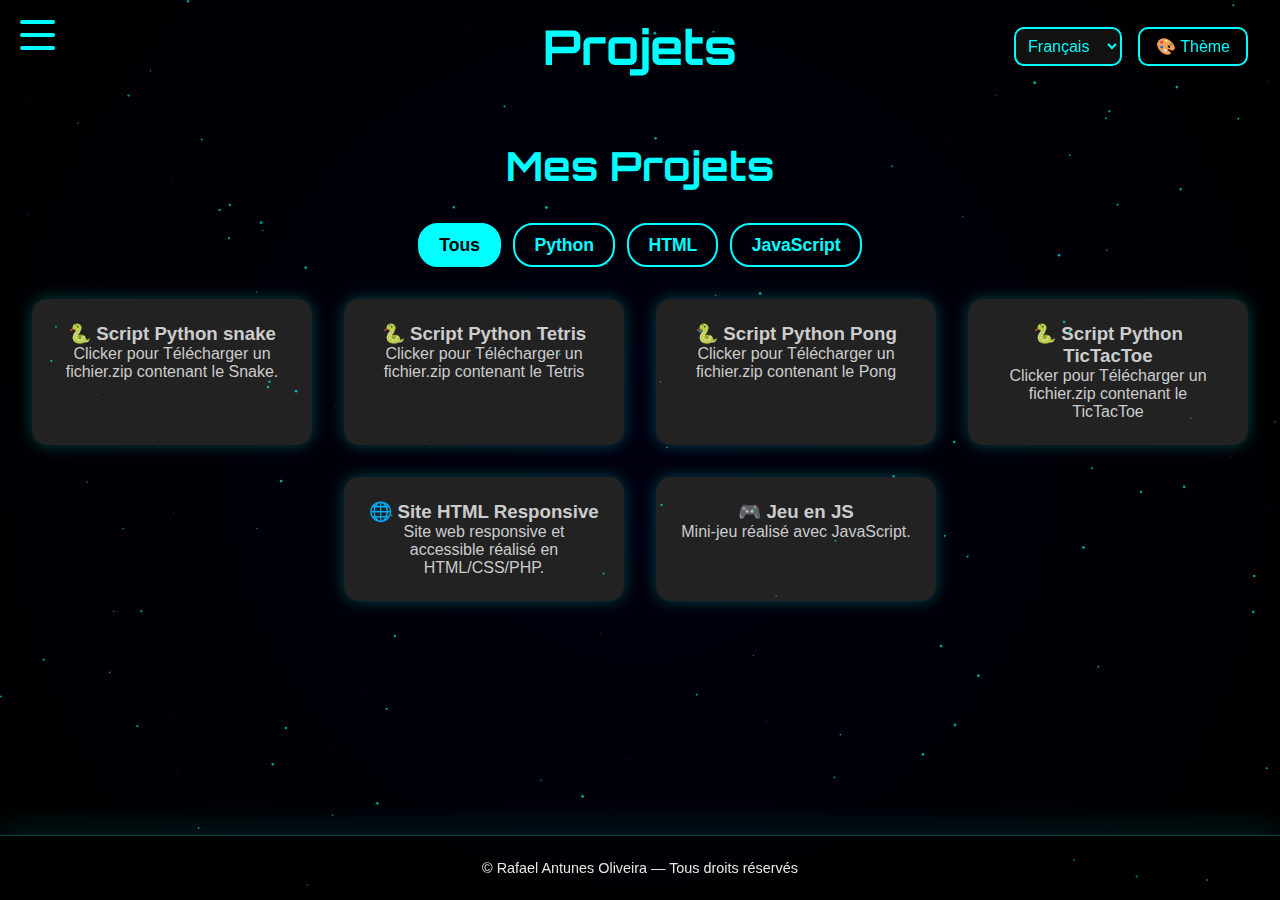
<file: Pages/Projets.html>
<!DOCTYPE html>
<html lang="fr">
<head>
  <meta charset="UTF-8" />
  <title>Projets</title>
  <meta name="viewport" content="width=device-width, initial-scale=1.0" />
  <link href="https://fonts.googleapis.com/css2?family=Orbitron:wght@500&family=Quicksand&display=swap" rel="stylesheet" />
  <link rel="stylesheet" href="../css/style2.css" />
  <link rel="stylesheet" href="../css/style.css" />
  <link rel="stylesheet" href="../css/menu-hamburger.css" />
  <style>
    body {
      display: flex;
      flex-direction: column;
      min-height: 100vh;
      padding-bottom: 140px;
    }
    .portfolio {
      flex: 1;
    }
    .main-footer {
      position: fixed;
      bottom: 0;
      left: 0;
      right: 0;
      width: 100%;
      z-index: 10;
      margin-top: 0;
    }

    header h1#title {
      font-size: clamp(1.5rem, 5vw, 3rem);
    }

    h2#projectsTitle {
      font-size: clamp(1.3rem, 4.5vw, 2.5rem);
      word-wrap: break-word;
      overflow-wrap: break-word;
    }

    #langSelect {
      font-size: clamp(0.8rem, 2vw, 1rem);
      padding: clamp(0.4rem, 1vw, 0.5rem);
    }

    .theme-toggle {
      font-size: clamp(0.8rem, 2vw, 1rem);
      padding: clamp(0.4rem, 1vw, 0.5rem) clamp(0.8rem, 2vw, 1rem);
    }

    @media (max-width: 768px) {
      header h1#title {
        font-size: clamp(1.2rem, 4vw, 2rem);
      }
      h2#projectsTitle {
        font-size: clamp(1rem, 3.5vw, 1.8rem);
      }
    }

    @media (max-width: 480px) {
      #langSelect,
      .theme-toggle {
        font-size: 0.75rem;
        padding: 0.3rem 0.5rem;
      }
    }
  </style>
  <script src="../js/menu-hamburger.js" defer></script>
  <script src="../js/theme.js" defer></script>
  <script src="../js/script2.js" defer></script>
  <script src="../js/etoile.js" defer></script>
</head>
<body>
  <canvas id="stars"></canvas>

  <div class="navbar">
    <div class="menu-toggle" onclick="toggleMenu(this)">
      <span></span>
      <span></span>
      <span></span>
    </div>
  </div>

  <nav class="menu" id="mobileMenu">
    <a href="../index.html">Accueil</a>
    <a href="Projets.html">Projets</a>
    <a href="Contact.html">Contact</a>
    <a href="Info.html">À propos</a>
  </nav>
  <header>
    <h1 id="title" style="text-align:center;">Projets</h1>
    <div>
      <select id="langSelect">
        <option value="fr">Français</option>
        <option value="en">English</option>
        <option value="pt">Portugais</option>
      </select>
      <button class="theme-toggle" onclick="toggleTheme()">🎨 Thème</button>
    </div>
  </header>

  <section class="portfolio">
    <h2 id="projectsTitle" style="text-align:center;">Mes Projets</h2>

    <div id="project-filters" class="filters">
      <button data-filter="all" class="active">Tous</button>
      <button data-filter="python">Python</button>
      <button data-filter="html">HTML</button>
      <button data-filter="js">JavaScript</button>
    </div>

    <div class="projects-list">
      <div class="project-card" data-category="python" data-download="downloads/snake.zip">
        <h3 id="proj1title">🐍 Script Python snake</h3>
        <p id="proj1text">Clicker pour Télécharger un fichier.zip contenant le Snake.</p>
      </div>

      <div class="project-card" data-category="python" data-download="downloads/Tetris.zip">
        <h3 id="proj2title">🐍 Script Python Tetris</h3>
        <p id="proj2text">Clicker pour Télécharger un fichier.zip contenant le Tetris</p>
      </div>

      <div class="project-card" data-category="python" data-download="downloads/Pong.zip">
        <h3 id="proj3title">🐍 Script Python Pong</h3>
        <p id="proj3text">Clicker pour Télécharger un fichier.zip contenant le Pong</p>
      </div>

      <div class="project-card" data-category="python" data-download="downloads/TicTacToe.zip">
        <h3 id="proj4title">🐍 Script Python TicTacToe</h3>
        <p id="proj4text">Clicker pour Télécharger un fichier.zip contenant le TicTacToe</p>
      </div>

      <div class="project-card" data-category="html" data-link="http://81.194.40.26/~antunes--oliveira/SAE203/">
        <h3 id="proj5title">🌐 Site HTML Responsive</h3>
        <p id="proj5text">Site web responsive et accessible réalisé en HTML/CSS/PHP.</p>
      </div>

      <div class="project-card" data-category="js" data-link="projets/jeu-js.html">
        <h3 id="proj6title">🎮 Jeu en JS</h3>
        <p id="proj6text">Mini-jeu réalisé avec JavaScript.</p>
      </div>
    </div>
  </section>
    <footer class="main-footer">
        <div class="max-w-7xl mx-auto">
            &copy; <span id="currentYear"></span> Rafael Antunes Oliveira — Tous droits réservés
        </div>
    </footer>
</body>
</html>
</file>
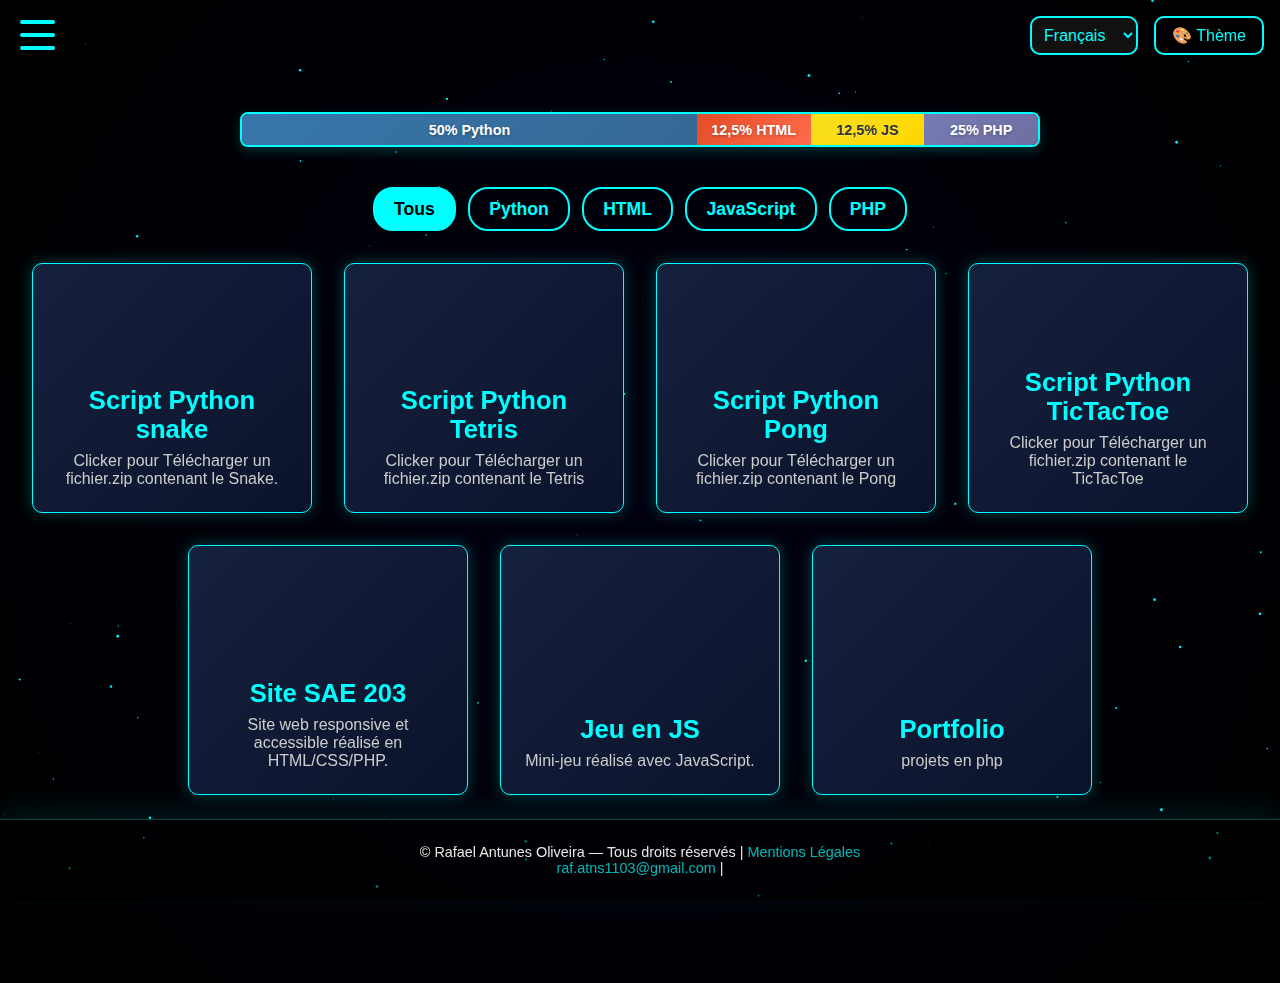
<file: Pages/ProjetsDev.html>
<!DOCTYPE html>
<html lang="fr">
<head>
  <meta charset="UTF-8" />
  <title>Projets</title>
  <meta name="viewport" content="width=device-width, initial-scale=1.0" />
  <link href="https://fonts.googleapis.com/css2?family=Orbitron:wght@500&family=Quicksand&display=swap" rel="stylesheet" />
  <link rel="stylesheet" href="https://cdnjs.cloudflare.com/ajax/libs/font-awesome/6.5.1/css/all.min.css" integrity="sha512-DTOQO9RWCH3ppGqcWaEA1BIZOC6xxalwEsw9c2QQeAIftl+Vegovlnee1c9QX4TctnWMn13TZye+giMm8e2LwA==" crossorigin="anonymous" referrerpolicy="no-referrer" />
  <link rel="stylesheet" href="../css/style2.css" />
  <link rel="stylesheet" href="../css/style.css" />
  <link rel="stylesheet" href="../css/menu-hamburger.css" />
  <style>
    body {
      display: flex;
      flex-direction: column;
      min-height: 100vh;
      padding-bottom: 140px;
    }
    .portfolio {
      flex: 1;
    }
    .main-footer {
      position: fixed;
      bottom: 0;
      left: 0;
      right: 0;
      width: 100%;
      z-index: 10;
      margin-top: 0;
    }

    h2#projectsTitle {
      font-size: clamp(1.3rem, 4.5vw, 2.5rem);
      word-wrap: break-word;
      overflow-wrap: break-word;
      padding: 0 1rem;
    }

    #langSelect {
      font-size: clamp(0.8rem, 2vw, 1rem);
      padding: clamp(0.4rem, 1vw, 0.5rem);
    }

    .theme-toggle {
      font-size: clamp(0.8rem, 2vw, 1rem);
      padding: clamp(0.4rem, 1vw, 0.5rem) clamp(0.8rem, 2vw, 1rem);
    }

    @media (max-width: 768px) {
      h2#projectsTitle {
        font-size: clamp(1rem, 3.5vw, 1.8rem);
        padding: 0 0.75rem;
      }
    }

    @media (max-width: 480px) {
      h2#projectsTitle {
        font-size: clamp(0.9rem, 3vw, 1.5rem);
        padding: 0 0.5rem;
        margin: 1rem 0;
      }
      #langSelect,
      .theme-toggle {
        font-size: 0.75rem;
        padding: 0.3rem 0.5rem;
      }
    }

    @media (max-width: 375px) {
      h2#projectsTitle {
        font-size: 0.85rem;
      }
    }

    .project-card {
      position: relative; 
      min-height: 250px; 
      cursor: pointer;
      transition: transform 0.3s, box-shadow 0.3s; 
      background: linear-gradient(135deg, #16213e 0%, #0b132b 100%);
      border-radius: 10px;
      overflow: hidden; 
      padding: 1.5rem; 
      display: flex; 
      flex-direction: column;
      justify-content: flex-end; 
      box-sizing: border-box;
      color: white; 
      border: 1px solid var(--primary-color, #0ff); 
    }

    .project-card:hover {
      transform: translateY(-5px); 
      box-shadow: 0 10px 20px rgba(0, 255, 255, 0.3);
    }

    .project-card h3 {
      color: var(--primary-color, #0ff); 
      font-size: clamp(1.2rem, 2vw, 1.8rem); 
      margin: 0 0 0.5rem 0;
      text-shadow: none;
    }

    .project-card p {
      color: #ccc; 
      margin: 0;
      font-size: clamp(0.8rem, 1.5vw, 1rem); 
      text-shadow: none;
    }

    body.light-theme .project-card {
        background: linear-gradient(135deg, #ffffff 0%, #e8f7ff 100%); 
        border: 1px solid var(--primary-color, #0077cc); 
        box-shadow: 0 4px 10px rgba(0, 0, 0, 0.1);
    }

    body.light-theme .project-card:hover {
        transform: translateY(-5px); 
        box-shadow: 0 10px 20px rgba(0, 119, 204, 0.2); 
    }

    body.light-theme .project-card h3 {
        color: var(--primary-color, #0077cc); 
    }

    body.light-theme .project-card p {
        color: #444; 
    }

    .modal {
      display: none;
      position: fixed;
      z-index: 100;
      left: 0;
      top: 0;
      width: 100%;
      height: 100%;
      background-color: rgba(0, 0, 0, 0.8);
      overflow: auto;
    }

    .modal.active {
      display: flex;
      align-items: center;
      justify-content: center;
    }

    .modal-content {
      background: linear-gradient(135deg, #1a1a2e 0%, #16213e 100%);
      border: 2px solid var(--primary-color, #0ff);
      border-radius: 15px;
      padding: 2.5rem;
      max-width: 750px;
      width: 95%;
      max-height: 85vh;
      overflow-y: auto;
      box-shadow: 0 0 30px rgba(0, 255, 255, 0.3);
      position: relative;
      color: white;
    }

    .modal-header {
      display: flex;
      justify-content: space-between;
      align-items: center;
      margin-bottom: 1.5rem;
    }

    .modal-title {
      font-size: 2rem;
      margin: 0;
      color: var(--primary-color, #0ff);
    }

    .close-btn {
      background: none;
      border: none;
      font-size: 2rem;
      cursor: pointer;
      color: var(--primary-color, #0ff);
      transition: transform 0.2s;
    }

    .close-btn:hover {
      transform: scale(1.2);
    }

    .modal-description {
      margin-bottom: 1.5rem;
      line-height: 1.6;
      font-size: 0.95rem;
    }

    .modal-tags {
      display: flex;
      flex-wrap: wrap;
      gap: 0.5rem;
      margin-bottom: 1.5rem;
    }

    .tag {
      background: rgba(0, 255, 255, 0.2);
      border: 1px solid var(--primary-color, #0ff);
      color: var(--primary-color, #0ff);
      padding: 0.4rem 0.8rem;
      border-radius: 20px;
      font-size: 0.85rem;
      transition: all 0.3s;
    }

    .tag:hover {
      background: var(--primary-color, #0ff);
      color: #000;
    }

    .modal-action {
      display: flex;
      gap: 1rem;
      justify-content: center;
    }

    .modal-btn {
      padding: 0.7rem 1.5rem;
      border: 2px solid var(--primary-color, #0ff);
      background: var(--primary-color, #0ff);
      color: #000;
      border-radius: 5px;
      cursor: pointer;
      font-weight: bold;
      transition: all 0.3s;
    }

    .modal-btn:hover {
      background: transparent;
      color: var(--primary-color, #0ff);
    }

    .modal-btn.secondary {
      background: transparent;
      color: var(--primary-color, #0ff);
    }

    .modal-btn.secondary:hover {
      background: var(--primary-color, #0ff);
      color: #000;
    }

    body.light-theme .modal-content {
      background: linear-gradient(135deg, #e0f0ff 0%, #b3f0ff 100%);
      border-color: #0077cc;
      color: #222;
    }

    body.light-theme .modal-title {
      color: #0077cc;
    }

    body.light-theme .close-btn {
      color: #0077cc;
    }

    body.light-theme .tag {
      background: rgba(0, 119, 204, 0.2);
      border-color: #0077cc;
      color: #0077cc;
    }

    body.light-theme .tag:hover {
      background: #0077cc;
      color: white;
    }

    body.light-theme .modal-btn {
      border-color: #0077cc;
      background: #0077cc;
      color: white;
    }

    body.light-theme .modal-btn:hover {
      background: transparent;
      color: #0077cc;
    }

    .language-stats {
      display: flex;
      width: 90%;
      max-width: 800px;
      height: 35px;
      border-radius: 8px;
      overflow: hidden;
      margin: 2rem auto 2.5rem;
      box-shadow: 0 4px 12px rgba(0, 255, 255, 0.2);
      border: 2px solid #0ff;
      background: rgba(0, 255, 255, 0.05);
    }

    body.light-theme .language-stats {
      border-color: #0077cc;
      box-shadow: 0 4px 12px rgba(0, 119, 204, 0.2);
      background: rgba(0, 119, 204, 0.05);
    }

    .stat-segment {
      display: flex;
      align-items: center;
      justify-content: center;
      font-weight: 700;
      font-size: 0.9rem;
      color: white;
      transition: all 0.4s ease;
      cursor: pointer;
      position: relative;
      text-shadow: 0 1px 3px rgba(0, 0, 0, 0.3);
    }

    .stat-segment:hover {
      filter: brightness(1.15);
      transform: scaleY(1.05);
    }

    .stat-python {
      background: linear-gradient(135deg, #3776ab, #366994);
      flex: 4;
    }

    .stat-html {
      background: linear-gradient(135deg, #e34c26, #ff6b4d);
      flex: 1;
    }

    .stat-js {
      background: linear-gradient(135deg, #f7df1e, #ffd700);
      flex: 1;
      color: #333;
      text-shadow: 0 1px 2px rgba(255, 255, 255, 0.3);
    }

    .stat-php {
      background: linear-gradient(135deg, #777bb4, #6e6ea0);
      flex: 1;
    }


    .stat-segment.active {
      box-shadow: inset 0 0 15px rgba(255, 255, 255, 0.4);
      transform: scaleY(1.15);
      z-index: 5;
    }

    .stat-segment.inactive {
      filter: grayscale(100%) brightness(0.7);
      opacity: 0.6;
    }

    @media (max-width: 768px) {
      .language-stats {
        width: 95%;
        height: 32px;
        margin: 1.5rem auto 2rem;
      }
      .stat-segment {
        font-size: 0.8rem;
      }
    }

    @media (max-width: 600px) {
      .language-stats {
        height: 30px;
        margin: 1.5rem auto 1.8rem;
      }
      .stat-segment {
        font-size: 0.7rem;
        font-weight: 600;
      }
    }

    @media (max-width: 400px) {
      .language-stats {
        height: 28px;
      }
      .stat-segment {
        font-size: 0.65rem;
      }
    }

    /* Styles du Carrousel (Slideshow) */
    .carousel-container {
      position: relative;
      width: 100%;
      max-width: 700px;
      margin: 0 auto 1.5rem;
      overflow: hidden;
      border-radius: 10px;
      aspect-ratio: 16 / 9;
    }
    #slides-container {
      display: flex;
      width: 100%;
      height: 100%;
      transition: transform 0.5s ease-in-out;
    }
    .slide {
      min-width: 100%;
      flex-shrink: 0;
      position: relative;
      width: 100%;
      height: 100%;
    }
    .slide img {
      width: 100%;
      height: 100%;
      object-fit: cover;
      display: block;
      border-radius: 10px;
      border: 1px solid var(--primary-color, #0ff);
    }
    .carousel-container .prev,
    .carousel-container .next {
      cursor: pointer;
      position: absolute;
      top: 50%;
      width: auto;
      padding: 16px;
      margin-top: -30px;
      color: white;
      font-weight: bold;
      font-size: 24px;
      transition: 0.6s ease;
      user-select: none;
      background-color: rgba(0, 0, 0, 0.5);
      border: none;
      z-index: 20;
    }
    .carousel-container .next {
      right: 0;
      border-radius: 0 10px 10px 0;
    }
    .carousel-container .prev {
      left: 0;
      border-radius: 10px 0 0 10px;
    }
    .carousel-container .prev:hover,
    .carousel-container .next:hover {
      background-color: rgba(0, 0, 0, 0.8);
    }
    .dots-container {
      text-align: center;
      padding: 10px 0 0;
    }
    .dot {
      cursor: pointer;
      height: 10px;
      width: 10px;
      margin: 0 4px;
      background-color: #bbb;
      border-radius: 50%;
      display: inline-block;
      transition: background-color 0.6s ease;
    }
    .dot.active, .dot:hover {
      background-color: var(--primary-color, #0ff);
    }

    @media (max-width: 768px) {
      .carousel-container {
        max-width: 100%;
      }
    }
    @media (max-width: 480px) {
      .carousel-container {
        max-width: 100%;
      }
    }
  </style>
  <script src="../js/menu-hamburger.js" defer></script>
  <script src="../js/theme.js" defer></script>
  <script src="../js/script2.js" defer></script>
  <script src="../js/etoile.js" defer></script>
</head>
<body>
  <div class="top-controls">
    <select id="langSelect">
      <option value="fr">Français</option>
      <option value="en">English</option>
      <option value="pt">Portugais</option>
      <option value="es">Español</option>
    </select>
    <button id="themeBtn" class="theme-toggle" onclick="toggleTheme()" data-translate="theme">🎨 Thème</button>
  </div>
  <canvas id="stars"></canvas>

  <div class="navbar">
    <div class="menu-toggle" onclick="toggleMenu(this)">
      <span></span>
      <span></span>
      <span></span>
    </div>
  </div>

<nav class="menu" id="mobileMenu">
  <a href="../index.html" data-translate="navAccueil">Accueil</a>
  
  <a href="ProjetsDev.html" data-translate="navProjetsDev">Projets</a>
  <a href="Contact.html" data-translate="navContact">Contact</a>
  
  <a href="Info.html" data-translate="navInfo">Info</a>
</nav>

  <header>
    <div>
    </div>
  </header>

  <section class="portfolio">
    <div class="language-stats">
      <div class="stat-segment stat-python" title="50% Python">50% Python</div>
      <div class="stat-segment stat-html" title="12,5% HTML">12,5% HTML</div>
      <div class="stat-segment stat-js" title="12,5% JavaScript">12,5% JS</div>
      <div class="stat-segment stat-php" title="25% PHP">25% PHP</div>
    </div>
    <div id="project-filters" class="filters">
      <button data-filter="all" class="active">Tous</button>
      <button data-filter="python">Python</button>
      <button data-filter="html">HTML</button>
      <button data-filter="js">JavaScript</button>
      <button data-filter="php">PHP</button>
    </div>

    <div class="projects-list">
      <div class="project-card" data-category="python" data-project-id="1" data-download="../downloads/snake.zip">
        <h3 id="proj1title">Script Python snake</h3>
        <p id="proj1text">Clicker pour Télécharger un fichier.zip contenant le Snake.</p>
      </div>

      <div class="project-card" data-category="python" data-project-id="2" data-download="../downloads/Tetris.zip">
        <h3 id="proj2title">Script Python Tetris</h3>
        <p id="proj2text">Clicker pour Télécharger un fichier.zip contenant le Tetris</p>
      </div>

      <div class="project-card" data-category="python" data-project-id="3" data-download="../downloads/Pong.zip">
        <h3 id="proj3title">Script Python Pong</h3>
        <p id="proj3text">Clicker pour Télécharger un fichier.zip contenant le Pong</p>
      </div>

      <div class="project-card" data-category="python" data-project-id="4" data-download="../downloads/TicTacToe.zip">
        <h3 id="proj4title">Script Python TicTacToe</h3>
        <p id="proj4text">Clicker pour Télécharger un fichier.zip contenant le TicTacToe</p>
      </div>

      <div class="project-card" data-category="php" data-project-id="5" data-link="http://81.194.40.26/~antunes--oliveira/SAE203/">
        <h3 id="proj5title">Site SAE 203</h3>
        <p id="proj5text">Site web responsive et accessible réalisé en HTML/CSS/PHP.</p>
      </div>

      <div class="project-card" data-category="js" data-project-id="6" data-link="../projets/jeu-js.html">
        <h3 id="proj6title">Jeu en JS</h3>
        <p id="proj6text">Mini-jeu réalisé avec JavaScript.</p>
      </div>

      <div class="project-card" data-category="html" data-project-id="7" data-link="../projets/">
        <h3 id="proj7title">Portfolio</h3>
        <p id="proj7text">projets en php</p>
      </div>

    </div>
  </section>
  <div id="projectModal" class="modal">
    <div class="modal-content">
      <div class="modal-header">
        <h2 class="modal-title" id="modalTitle">Titre du Projet</h2>
        <button class="close-btn" onclick="closeModal()">&times;</button>
      </div>
      <div class="carousel-container">
        <div id="slides-container"></div>
        <button class="prev" onclick="plusSlides(-1)">&lt;</button>
        <button class="next" onclick="plusSlides(1)">&gt;</button>
        <div id="dot-container" class="dots-container"></div>
      </div>
      <p class="modal-description" id="modalDescription"></p>
      <div class="modal-tags" id="modalTags"></div>
      <div class="modal-action">
        <button class="modal-btn" id="modalActionBtn" onclick="handleModalAction()">Télécharger</button>
        <button class="modal-btn secondary" onclick="closeModal()">Fermer</button>
      </div>
    </div>
  </div>

<footer class="main-footer">
    <div class="max-w-7xl mx-auto">
        &copy; <span id="currentYear"></span> Rafael Antunes Oliveira — <span data-translate="allRightsReserved">Tous droits réservés</span> |
        <a href="Mentions.html" data-translate="footerMentions">Mentions Légales</a>
    </div>
    <div class="footer-contact-links">
        <a href="mailto:raf.atns1103@gmail.com" title="Envoyer un e-mail à Rafael">
            <i class="fas fa-envelope"></i> raf.atns1103@gmail.com
        </a>
        <span>|</span>
        <a href="https://www.linkedin.com/in/rafatns/" target="_blank" title="Mon profil LinkedIn">
            <i class="fab fa-linkedin"></i> </a>
    </div>
</footer>

</body>
</html>
</file>
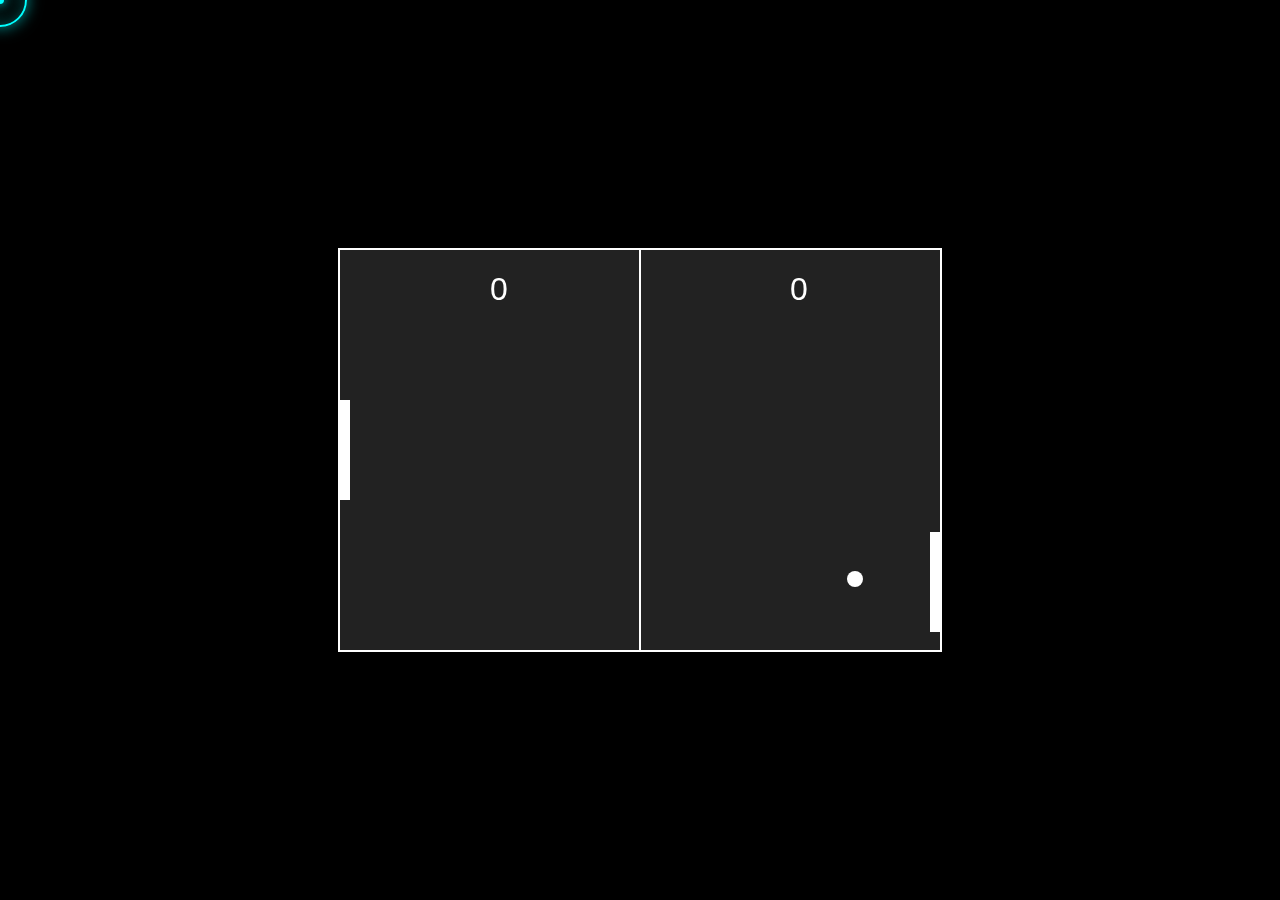
<file: projets/jeu-js.html>
<!DOCTYPE html>
<html lang="fr">
<head>
<meta charset="UTF-8" />
<meta name="viewport" content="width=device-width, initial-scale=1" />
<title>Pong en js</title>
<link rel="stylesheet" href="../css/cursor.css" />
<style>
  body {
    background: #000;
    display: flex;
    justify-content: center;
    align-items: center;
    height: 100vh;
    margin: 0;
    color: white;
    font-family: Arial, sans-serif;
  }
  canvas {
    background: #222;
    border: 2px solid #fff;
  }
</style>
</head>
<body>
<canvas id="pong" width="600" height="400"></canvas>

<script>
const canvas = document.getElementById('pong');
const ctx = canvas.getContext('2d');

const paddleWidth = 10;
const paddleHeight = 100;
const ballRadius = 8;
const player = {
  x: 0,
  y: canvas.height / 2 - paddleHeight / 2,
  width: paddleWidth,
  height: paddleHeight,
  dy: 0,
  score: 0,
};
const ai = {
  x: canvas.width - paddleWidth,
  y: canvas.height / 2 - paddleHeight / 2,
  width: paddleWidth,
  height: paddleHeight,
  dy: 0,
  score: 0,
};
const ball = {
  x: canvas.width / 2,
  y: canvas.height / 2,
  radius: ballRadius,
  speed: 5,
  dx: 5,
  dy: 3,
};
function drawRect(x, y, w, h, color = 'white') {
  ctx.fillStyle = color;
  ctx.fillRect(x, y, w, h);
}

function drawCircle(x, y, r, color = 'white') {
  ctx.fillStyle = color;
  ctx.beginPath();
  ctx.arc(x, y, r, 0, Math.PI * 2);
  ctx.fill();
}

function drawText(text, x, y) {
  ctx.fillStyle = 'white';
  ctx.font = '32px Arial';
  ctx.fillText(text, x, y);
}
function resetBall() {
  ball.x = canvas.width / 2;
  ball.y = canvas.height / 2;
  ball.dx = -ball.dx;
  ball.dy = 3 * (Math.random() > 0.5 ? 1 : -1);
}
function update() {
  ball.x += ball.dx;
  ball.y += ball.dy
  if(ball.y + ball.radius > canvas.height || ball.y - ball.radius < 0) {
    ball.dy = -ball.dy;
  }
  player.y += player.dy;
  if(player.y < 0) player.y = 0;
  if(player.y + player.height > canvas.height) player.y = canvas.height - player.height;
  if(ai.y + ai.height / 2 < ball.y) {
    ai.y += 4;
  } else {
    ai.y -= 4;
  }
  if(ai.y < 0) ai.y = 0;
  if(ai.y + ai.height > canvas.height) ai.y = canvas.height - ai.height;
  if(collides(ball, player)) {
    ball.dx = -ball.dx;
    ball.x = player.x + player.width + ball.radius; 
  }
  if(collides(ball, ai)) {
    ball.dx = -ball.dx;
    ball.x = ai.x - ball.radius; 
  }
  if(ball.x - ball.radius < 0) {
    ai.score++;
    resetBall();
  }
  if(ball.x + ball.radius > canvas.width) {
    player.score++;
    resetBall();
  }
}
function collides(ball, paddle) {
  return ball.x - ball.radius < paddle.x + paddle.width &&
         ball.x + ball.radius > paddle.x &&
         ball.y + ball.radius > paddle.y &&
         ball.y - ball.radius < paddle.y + paddle.height;
}
function draw() {
  ctx.fillStyle = '#222';
  ctx.fillRect(0, 0, canvas.width, canvas.height);
  ctx.fillStyle = 'white';
  ctx.fillRect(canvas.width / 2 - 1, 0, 2, canvas.height);
  drawRect(player.x, player.y, player.width, player.height);
  drawRect(ai.x, ai.y, ai.width, ai.height);
  drawCircle(ball.x, ball.y, ball.radius);
  drawText(player.score, canvas.width / 4, 50);
  drawText(ai.score, 3 * canvas.width / 4, 50);
}
function gameLoop() {
  update();
  draw();
  requestAnimationFrame(gameLoop);
}
document.addEventListener('keydown', function(e) {
  if(e.key === 'ArrowUp') {
    player.dy = -6;
  } else if(e.key === 'ArrowDown') {
    player.dy = 6;
  }
});
document.addEventListener('keyup', function(e) {
  if(e.key === 'ArrowUp' || e.key === 'ArrowDown') {
    player.dy = 0;
  }
});
gameLoop();
</script>
<script src="../js/cursor.js" defer></script>
</body>
</html>
</file>
<file: css/style.css>
* {
  margin: 0;
  padding: 0;
  box-sizing: border-box;
}

html, body {
  min-height: 100%;
  font-family: 'Segoe UI', sans-serif;
  background: radial-gradient(circle at center, #000010, #000);
  color: white;
  /* Allow vertical scrolling so footer can be reached on small viewports */
  overflow-x: hidden;
  overflow-y: auto;
  transition: background 0.6s ease, color 0.6s ease;
}

/* Conteneur pour le bouton thème et la langue */
.top-controls {
  position: absolute;
  top: 1rem;
  right: 1rem;
  display: flex;
  gap: 1rem;
  align-items: center;
  z-index: 10;
}

#langSelect {
  font-size: 1rem;
  border-radius: 10px;
  border: 2px solid #0ff;
  background-color: #111;
  color: #0ff;
  cursor: pointer;
  padding: 0.5rem;
  transition: background-color 0.3s ease, color 0.3s ease, border-color 0.3s ease;
  margin: 0;
}

#lang {
  font-size: 1rem;
  border-radius: 10px;
  border: 2px solid #0ff;
  background-color: #111;
  color: #0ff;
  cursor: pointer;
  transition: background-color 0.3s ease, color 0.3s ease, border-color 0.3s ease;
}

body.light-theme #langSelect {
  background-color: #e0f0ff;
  color: #0077cc;
  border-color: #0077cc;
}

canvas {
  position: fixed;
  top: 0; 
  left: 0;
  width: 100%;
  height: 100%;
  z-index: 0;
  pointer-events: none;
}

@keyframes flicker {
  0%, 18%, 22%, 25%, 53%, 57%, 100% {opacity: 1;}
  20%, 24%, 55% {opacity: 0.4;}
}

.theme-toggle {
  cursor: pointer;
  background: none;
  border: 2px solid #0ff;
  color: #0ff;
  padding: 0.5rem 1rem;
  font-size: 1rem;
  border-radius: 10px;
  transition: 0.3s;
}

.theme-toggle:hover {
  background: #0ff;
  color: #000;
}

/* Thème clair */
body.light-theme {
  background: radial-gradient(circle at center, #ffff, #0089b3);
  color: #222;
}

body.light-theme .contact-form input,
body.light-theme .contact-form textarea {
  background: #e0f0ff;
  color: #222;
  box-shadow: inset 0 0 10px #80dfff;
}

.contact-form input,
.contact-form textarea {
  width: 100%;
  margin-bottom: 1.5rem;
  padding: 0.8rem 1rem;
  border-radius: 10px;
  border: none;
  font-size: 1.1rem;
  font-family: 'Quicksand', sans-serif;
  background: #111;
  color: white;
  box-shadow: inset 0 0 10px #0ff5;
  transition: background 0.3s ease, color 0.3s ease;
}

body.light-theme .theme-toggle {
  border-color: #0077cc;
  color: #0077cc;
}

body.light-theme .theme-toggle:hover {
  background: #0077cc;
  color: white;
}

body.light-theme h1 {
  color: #0077cc;
  text-shadow: 0 0 10px #80dfff, 0 0 20px #b3f0ff;
}

body.light-theme p {
  color: #444;
}

body.light-theme header h1 {
  color: #0077cc;
}

body.light-theme .portfolio h2 {
  color: #0077cc;
}

body.light-theme .card {
  background: rgba(255, 255, 255, 0.9);
  color: #222;
  box-shadow: 0 0 15px #80dfff;
}

body.light-theme .card h3 {
  color: #0077cc;
}

body.light-theme .card p {
  color: #333;
}

body.light-theme .filters button {
  border-color: #0077cc;
  color: #0077cc;
}

body.light-theme .filters button.active,
body.light-theme .filters button:hover {
  background: #0077cc;
  color: white;
}

body.light-theme .project-card {
  background: rgba(255, 255, 255, 0.9);
  color: #222;
  box-shadow: 0 0 15px #80dfff;
}




        /* VARIABLES DE THÈME MINIMALES POUR LE FOOTER ET LE THÈME LIGHT */
        :root {
            --primary-color: #0ff; /* Cyan Neon */
            --background-color-base: #000;
            --text-color-primary: white;
            --footer-bg: rgba(0, 0, 0, 0.5);
            --footer-border: rgba(0, 255, 255, 0.3);
            --footer-shadow: rgba(0, 255, 255, 0.1);
        }

        .light-theme {
            --primary-color: #0077cc; /* Primary Blue */
            --background-color-base: #e0f0ff;
            --text-color-primary: #222;
            --footer-bg: rgba(255, 255, 255, 0.9);
            --footer-border: rgba(0, 119, 204, 0.3);
            --footer-shadow: rgba(0, 119, 204, 0.1);
        }

        /* STYLING DU FOOTER */
        body {
            display: flex;
            flex-direction: column;
            min-height: 100vh;
            padding-bottom: 140px;
        }

        .hero {
            flex: 1;
        }

        .main-footer {
            padding: 1.5rem 1rem; 
            border-top: 1px solid var(--footer-border);
            background: var(--footer-bg);
            text-align: center;
            box-shadow: 0 -10px 30px var(--footer-shadow);
            transition: all 0.6s ease;
            font-size: 0.9rem;
            opacity: 0.9;
            z-index: 1; 
            position: fixed;
            bottom: 0;
            left: 0;
            right: 0;
            width: 100%;
            color: var(--text-color-primary); /* Assure la couleur du texte */
        }
        .main-footer a {
            color: var(--primary-color);
            text-decoration: none;
            transition: color 0.3s, text-shadow 0.3s;
            opacity: 0.8;
        }
        .main-footer a:hover {
            color: var(--primary-color);
            text-shadow: 0 0 5px var(--primary-color);
            opacity: 1;
        }
        .light-theme .main-footer a:hover {
            text-shadow: 0 0 2px black; 
        }
        .light-theme .main-footer {
            box-shadow: 0 -10px 30px rgba(0, 119, 204, 0.2); 
        }
</file>
<file: css/menu-hamburger.css>
.navbar {
  position: absolute;
  top: 20px;
  left: 20px;
  z-index: 20;
}

.menu-toggle {
  width: 35px;
  height: 30px;
  position: relative;
  cursor: pointer;
}

.menu-toggle span {
  position: absolute;
  height: 4px;
  width: 100%;
  background: #0ff;
  border-radius: 4px;
  transition: 0.4s;
}

.menu-toggle span:nth-child(1) { top: 0; }
.menu-toggle span:nth-child(2) { top: 13px; }
.menu-toggle span:nth-child(3) { bottom: 0; }

.menu-toggle.active span:nth-child(1) {
  transform: rotate(45deg);
  top: 13px;
}
.menu-toggle.active span:nth-child(2) {
  opacity: 0;
}
.menu-toggle.active span:nth-child(3) {
  transform: rotate(-45deg);
  bottom: 13px;
}

.menu {
  position: fixed;
  top: 0;
  left: -100%;
  width: 250px;
  height: 100%;
  background: rgba(0, 0, 30, 0.95);
  display: flex;
  flex-direction: column;
  justify-content: center;
  padding-left: 2rem;
  transition: left 0.5s ease;
  z-index: 19;
}
.menu.active {
  left: 0;
}
.menu a {
  color: #00ffff;
  text-decoration: none;
  font-size: 1.5rem;
  margin: 1rem 0;
  transition: 0.3s;
}
.menu a:hover {
  color: #ffbe0b;
  text-shadow: 0 0 10px #ffbe0b;
}
body.light-theme .menu {
  background: rgba(255, 255, 255, 0.95); 
  box-shadow: 2px 0 10px rgba(0, 0, 0, 0.2);
}
.menu.active {
  left: 0;
}
.menu a {
  color: #00ffff;
  text-decoration: none;
  font-size: 1.5rem;
  margin: 1rem 0;
  transition: 0.3s;
}
body.light-theme .menu a {
  color: var(--text-color-primary, #222); 
}

.menu a:hover {
  color: #ffbe0b;
  text-shadow: 0 0 10px #ffbe0b;
}
body.light-theme .menu a:hover {
  color: #0077cc;
  text-shadow: 0 0 5px rgba(0, 119, 204, 0.5);
}
</file>
<file: css/style3.css>
.hero {
  height: 100vh;
  display: flex;
  flex-direction: column;
  justify-content: center;
  align-items: center;
  text-align: center;
  position: relative;
  z-index: 1;
  padding: 0 1rem;
}

.hero h1 {
  font-family: 'Orbitron', sans-serif;
  color: #00ffff;
  font-size: 4rem;
  margin-bottom: 2rem;
  text-shadow: 0 0 10px #0ff, 0 0 30px #0ff;
  animation: flicker 2s infinite;
}

.contact-form {
  background: rgba(0, 0, 30, 0.8);
  padding: 2rem 2.5rem;
  border-radius: 15px;
  box-shadow: 0 0 25px #0ff7;
  width: 100%;
  max-width: 480px;
}

.contact-form input:focus,
.contact-form textarea:focus {
  outline: none;
  background: #00ffff;
  color: #000;
  box-shadow: 0 0 15px #0ff;
}

.contact-form button {
  width: 100%;
  padding: 1rem;
  font-size: 1.3rem;
  font-weight: bold;
  background: #00ffff;
  border: none;
  border-radius: 50px;
  cursor: pointer;
  color: #000;
  box-shadow: 0 0 20px #0ff;
  transition: background 0.3s ease, transform 0.3s ease;
}

.contact-form button:hover {
  background: #00caca;
  transform: scale(1.05);
}
</file>
<file: css/cursor.css>
/* Custom Cursor Animation Styles */

/* Outer cursor - larger circle */
.cursor-outer {
    position: fixed;
    width: 50px;
    height: 50px;
    border: 2px solid #00ffff;
    border-radius: 50%;
    pointer-events: none;
    z-index: 9999;
    transform: translate(-50%, -50%);
    box-shadow: 0 0 15px rgba(0, 255, 255, 0.6), inset 0 0 15px rgba(0, 255, 255, 0.3);
    transition: all 0.1s ease-out;
    background: radial-gradient(circle at 30% 30%, rgba(0, 255, 255, 0.2), transparent 70%);
}

/* Inner cursor - smaller dot */
.cursor-inner {
    position: fixed;
    width: 8px;
    height: 8px;
    background: #00ffff;
    border-radius: 50%;
    pointer-events: none;
    z-index: 10000;
    transform: translate(-50%, -50%);
    box-shadow: 0 0 10px rgba(0, 255, 255, 0.8);
}

/* Hover state - expand and change color */
.cursor-outer.hover {
    width: 70px;
    height: 70px;
    border-color: #ff00ff;
    box-shadow: 0 0 25px rgba(255, 0, 255, 0.8), inset 0 0 20px rgba(255, 0, 255, 0.4);
    background: radial-gradient(circle at 30% 30%, rgba(255, 0, 255, 0.3), transparent 70%);
}

.cursor-inner.hover {
    background: #ff00ff;
    box-shadow: 0 0 15px rgba(255, 0, 255, 1);
    width: 12px;
    height: 12px;
}

/* Active state (on click) */
.cursor-outer.active {
    width: 70px;
    height: 70px;
    border-color: #ff00ff;
    box-shadow: 0 0 25px rgba(255, 0, 255, 0.8), inset 0 0 20px rgba(255, 0, 255, 0.4);
    background: radial-gradient(circle at 30% 30%, rgba(255, 0, 255, 0.3), transparent 70%);
}

.cursor-inner.active {
    background: #ff00ff;
    box-shadow: 0 0 15px rgba(255, 0, 255, 1);
    width: 12px;
    height: 12px;
}

/* Light theme cursor colors */
body.light-theme .cursor-outer {
    border-color: #0077cc;
    box-shadow: 0 0 15px rgba(0, 119, 204, 0.6), inset 0 0 15px rgba(0, 119, 204, 0.3);
    background: radial-gradient(circle at 30% 30%, rgba(0, 119, 204, 0.2), transparent 70%);
}

body.light-theme .cursor-inner {
    background: #0077cc;
    box-shadow: 0 0 10px rgba(0, 119, 204, 0.8);
}

body.light-theme .cursor-outer.hover {
    border-color: #ff6b9d;
    box-shadow: 0 0 25px rgba(255, 107, 157, 0.8), inset 0 0 20px rgba(255, 107, 157, 0.4);
    background: radial-gradient(circle at 30% 30%, rgba(255, 107, 157, 0.3), transparent 70%);
}

body.light-theme .cursor-inner.hover {
    background: #ff6b9d;
    box-shadow: 0 0 15px rgba(255, 107, 157, 1);
}

body.light-theme .cursor-outer.active {
    border-color: #ff6b9d;
    box-shadow: 0 0 25px rgba(255, 107, 157, 0.8), inset 0 0 20px rgba(255, 107, 157, 0.4);
    background: radial-gradient(circle at 30% 30%, rgba(255, 107, 157, 0.3), transparent 70%);
}

body.light-theme .cursor-inner.active {
    background: #ff6b9d;
    box-shadow: 0 0 15px rgba(255, 107, 157, 1);
}

/* Smooth animation */
@keyframes cursorPulse {
    0% {
        box-shadow: 0 0 15px rgba(0, 255, 255, 0.6), inset 0 0 15px rgba(0, 255, 255, 0.3);
    }
    50% {
        box-shadow: 0 0 25px rgba(0, 255, 255, 0.8), inset 0 0 20px rgba(0, 255, 255, 0.5);
    }
    100% {
        box-shadow: 0 0 15px rgba(0, 255, 255, 0.6), inset 0 0 15px rgba(0, 255, 255, 0.3);
    }
}

.cursor-outer {
    animation: cursorPulse 2s ease-in-out infinite;
}

/* Ensure cursor is visible on all backgrounds */
@media (prefers-reduced-motion: reduce) {
    .cursor-outer,
    .cursor-inner {
        animation: none;
    }
}
</file>
<file: css/afk.css>
/* Écran d'AFK */
.afk-screen {
    position: fixed;
    top: 0;
    left: 0;
    width: 100%;
    height: 100%;
    background: #000;
    display: flex;
    justify-content: center;
    align-items: center;
    z-index: 9999;
    overflow: hidden;
}

.afk-screen.hidden {
    display: none;
}

/* Canvas des étoiles */
#afk-stars {
    position: absolute;
    top: 0;
    left: 0;
    width: 100%;
    height: 100%;
    opacity: 0.9;
}

.afk-content {
    position: relative;
    z-index: 10;
    display: flex;
    flex-direction: column;
    justify-content: center;
    align-items: center;
    gap: 40px;
    text-align: center;
}

.afk-text {
    color: #00d4ff;
    font-family: 'Orbitron', monospace;
    text-shadow: 0 0 20px rgba(0, 212, 255, 0.8);
}

.afk-text h1 {
    font-size: 120px;
    margin: 0;
    font-weight: 500;
    letter-spacing: 10px;
    color: #00d4ff;
    text-shadow: 0 0 20px rgba(0, 212, 255, 0.8), 0 0 40px rgba(0, 212, 255, 0.5);
    animation: afk-glow 2s ease-in-out infinite, afk-pulse 1.5s ease-in-out infinite;
}

.afk-text p {
    font-size: 20px;
    margin: 10px 0;
    color: rgba(0, 212, 255, 0.8);
    text-shadow: 0 0 10px rgba(0, 212, 255, 0.6);
}

.afk-timer {
    font-size: 18px;
    color: rgba(255, 0, 127, 0.9) !important;
    margin-top: 20px !important;
    font-weight: bold;
    text-shadow: 0 0 10px rgba(255, 0, 127, 0.8);
}

#afk-timer-text {
    color: #ff007f;
    font-size: 24px;
    font-weight: bold;
    text-shadow: 0 0 10px rgba(255, 0, 127, 0.8);
}

/* Animations */
@keyframes afk-pulse {
    0%, 100% {
        transform: scale(1);
        text-shadow: 0 0 20px rgba(0, 212, 255, 0.8), 0 0 40px rgba(0, 212, 255, 0.5);
    }
    50% {
        transform: scale(1.05);
        text-shadow: 0 0 40px rgba(0, 212, 255, 1), 0 0 60px rgba(0, 212, 255, 0.8);
    }
}

@keyframes afk-glow {
    0%, 100% {
        color: #00d4ff;
    }
    50% {
        color: #00ffff;
    }
}

/* Mode clair */
body.light-theme .afk-screen {
    background: #ffffff;
}

body.light-theme #afk-stars {
    filter: brightness(0.3);
}

body.light-theme .afk-text h1,
body.light-theme .afk-text p {
    color: #2196F3;
    text-shadow: 0 0 15px rgba(33, 150, 243, 0.6), 0 0 30px rgba(33, 150, 243, 0.4);
}

body.light-theme .afk-timer {
    color: rgba(244, 67, 54, 0.9) !important;
    text-shadow: 0 0 10px rgba(244, 67, 54, 0.8);
}

body.light-theme #afk-timer-text {
    color: #F44336;
    text-shadow: 0 0 10px rgba(244, 67, 54, 0.8);
}

/* Responsive */
@media (max-width: 768px) {
    .afk-text h1 {
        font-size: 80px;
        letter-spacing: 5px;
    }

    .afk-text p {
        font-size: 16px;
    }
    
    .afk-timer {
        font-size: 16px;
    }
    
    #afk-timer-text {
        font-size: 20px;
    }
}
</file>
<file: css/style4.css>
header {
  background: transparent;
  padding: 1rem 2rem;
  display: flex;
  justify-content: center;
  align-items: center;
  position: relative; 
  z-index: 10;
}

.header-left {
  position: absolute;
  left: 50%;
  transform: translateX(-50%);
}

header h1 {
  color: #00ffff;
  font-family: 'Orbitron', sans-serif;
  margin: 0;
}

body.light-theme header h1 {
  color: #0077cc;
}

.header-right {
  margin-left: auto;
  display: flex;
  align-items: center;
  gap: 0.5rem;
}

select {
  padding: 0.5rem;
  font-size: 1rem;
}

.theme-toggle {
  margin-left: 1rem;
  cursor: pointer;
  background: none;
  border: 2px solid #0ff;
  color: #0ff;
  padding: 0.5rem 1rem;
  font-size: 1rem;
  border-radius: 10px;
  transition: 0.3s;
}

.theme-toggle:hover {
  background: #0ff;
  color: #000;
}

body.light-theme .theme-toggle {
  border-color: #0077cc;
  color: #0077cc;
}

body.light-theme .theme-toggle:hover {
  background: #0077cc;
  color: white;
}

  main {
    flex-grow: 1;
    padding: 3rem 2rem;
    max-width: 900px;
    margin: 0 auto;
    z-index: 10;
    text-align: center;
  }

  h2 {
    font-size: 3rem;
    color: #00ffff;
    font-family: 'Orbitron', sans-serif;
    margin-bottom: 1rem;
  }

  body.light-theme h2 {
    color: #0077cc;
  }

  .profile-pic {
    width: 180px;
    height: 180px;
    border-radius: 50%;
    object-fit: cover;
    border: 4px solid #0ff;
    margin-bottom: 2rem;
    box-shadow: 0 0 15px #0ff4;
    transition: border-color 0.5s ease;
  }

  body.light-theme .profile-pic {
    border-color: #0077cc;
    box-shadow: 0 0 15px #80dfff;
  }

  p {
    font-size: 1.2rem;
    line-height: 1.6;
    max-width: 700px;
    margin: 0 auto 2rem auto;
    color: #ccc;
    transition: color 0.5s ease;
    text-align: left;
    white-space: pre-line;
  }

  body.light-theme p {
    color: #333;
  }

  .section {
    margin-bottom: 3rem;
    text-align: left;
    max-width: 700px;
    margin-left: auto;
    margin-right: auto;
  }

  .back-button {
    position: fixed;
    bottom: 20px;
    right: 20px;
    background: #0ff;
    color: #000;
    padding: 0.7rem 1.2rem;
    border: none;
    border-radius: 25px;
    font-weight: bold;
    box-shadow: 0 0 10px #0ff;
    cursor: pointer;
    transition: transform 0.3s ease;
    z-index: 10;
  }

  .back-button:hover {
    transform: scale(1.1);
  }

  @media (max-width: 600px) {
    h2 {
      font-size: 2.2rem;
    }
    p {
      font-size: 1rem;
      padding: 0 1rem;
    }
  }


  html, body {
    height: auto !important;
    overflow-y: auto !important;
  }

  #stars {
    position: fixed;
    top: 0;
    left: 0;
    width: 100vw;
    height: 100vh;
    pointer-events: none; 
    z-index: 0;
  }
</file>
<file: css/style2.css>
header {
  background: transparent;
  padding: 1rem 2rem;
  display: flex;
  justify-content: center;
  align-items: center;
  position: relative;
}

header h1 {
  color: #00ffff;
  font-family: 'Orbitron', sans-serif;
  text-align: center;
  margin: 0;
  flex: 1;
  z-index: 1;
}

header > div {
  position: absolute;
  right: 2rem;
  display: flex;
  gap: 1rem;
  align-items: center;
  z-index: 2;
}

select {
  padding: 0.5rem;
  font-size: 1rem;
}


.portfolio {
  padding: 3rem 2rem;
  text-align: center;
}

.portfolio h2 {
  font-size: 2.5rem;
  color: #00ffff;
  margin-bottom: 2rem;
  font-family: 'Orbitron', sans-serif;
}


.projects {
  display: flex;
  flex-wrap: wrap;
  justify-content: center;
  gap: 2rem;
}

.card {
  background: #222;
  padding: 1.5rem;
  border-radius: 15px;
  width: 280px;
  box-shadow: 0 0 15px #0ff4;
  transition: transform 0.3s ease, background 0.5s ease;
  opacity: 0;
  animation: fadeInUp 1s ease forwards;
}

.card:hover {
  transform: translateY(-10px);
}

.card:nth-child(1) { animation-delay: 0.3s; }
.card:nth-child(2) { animation-delay: 0.6s; }
.card:nth-child(3) { animation-delay: 0.9s; }

.card h3 {
  color: #ffbe0b;
}

.card p {
  color: #ccc;
}


@keyframes fadeInUp {
  from { transform: translateY(20px); opacity: 0; }
  to { transform: translateY(0); opacity: 1; }
}

.back-button {
  position: fixed;
  bottom: 20px;
  right: 20px;
  background: #0ff;
  color: #000;
  padding: 0.7rem 1.2rem;
  border: none;
  border-radius: 25px;
  font-weight: bold;
  box-shadow: 0 0 10px #0ff;
  cursor: pointer;
  transition: transform 0.3s ease;
  z-index: 10;
}

.back-button:hover {
  transform: scale(1.1);
}

/* --- DÉBUT DES RÈGLES RESPONSIVES POUR LA BARRE DE FILTRES --- */
.filters {
  display: flex;
  flex-wrap: wrap; /* Permet aux boutons de passer à la ligne */
  justify-content: center;
  gap: 0.75rem; /* Espacement entre les boutons */
  margin-bottom: 2rem;
  padding: 0 1rem; /* Padding pour éviter que les boutons ne collent aux bords */
}

.filters button {
  background: transparent;
  border: 2px solid #0ff;
  color: #0ff;
  padding: 0.6rem 1.2rem;
  font-weight: bold;
  cursor: pointer;
  border-radius: 20px;
  transition: background 0.3s, color 0.3s;
  font-size: clamp(0.9rem, 1.8vw, 1.1rem); /* Taille de police adaptive */
  white-space: nowrap; /* Empêche la coupure du texte */
}

.filters button.active,
.filters button:hover {
  background: #0ff;
  color: #000;
}

/* Écrans de taille moyenne/petite */
@media (max-width: 600px) {
  .filters {
    gap: 0.5rem; 
    margin-bottom: 1.5rem;
  }
  .filters button {
    padding: 0.5rem 1rem;
    font-size: 0.85rem;
  }
}

/* Très petits écrans (téléphones) */
@media (max-width: 400px) {
  .filters button {
    width: 45%; /* Donne une largeur pour aligner 2 boutons par ligne */
    text-align: center;
    padding: 0.4rem 0.8rem;
    font-size: 0.8rem;
  }
}
/* --- FIN DES RÈGLES RESPONSIVES POUR LA BARRE DE FILTRES --- */


.projects-list {
  display: flex;
  flex-wrap: wrap;
  justify-content: center;
  gap: 2rem;
}

.project-card {
  background: #222;
  padding: 1.5rem;
  border-radius: 15px;
  width: 280px;
  box-shadow: 0 0 15px #0ff4;
  color: #ccc;
  transition: transform 0.3s ease;
}

.project-card:hover {
  transform: translateY(-10px);
}
</file>
